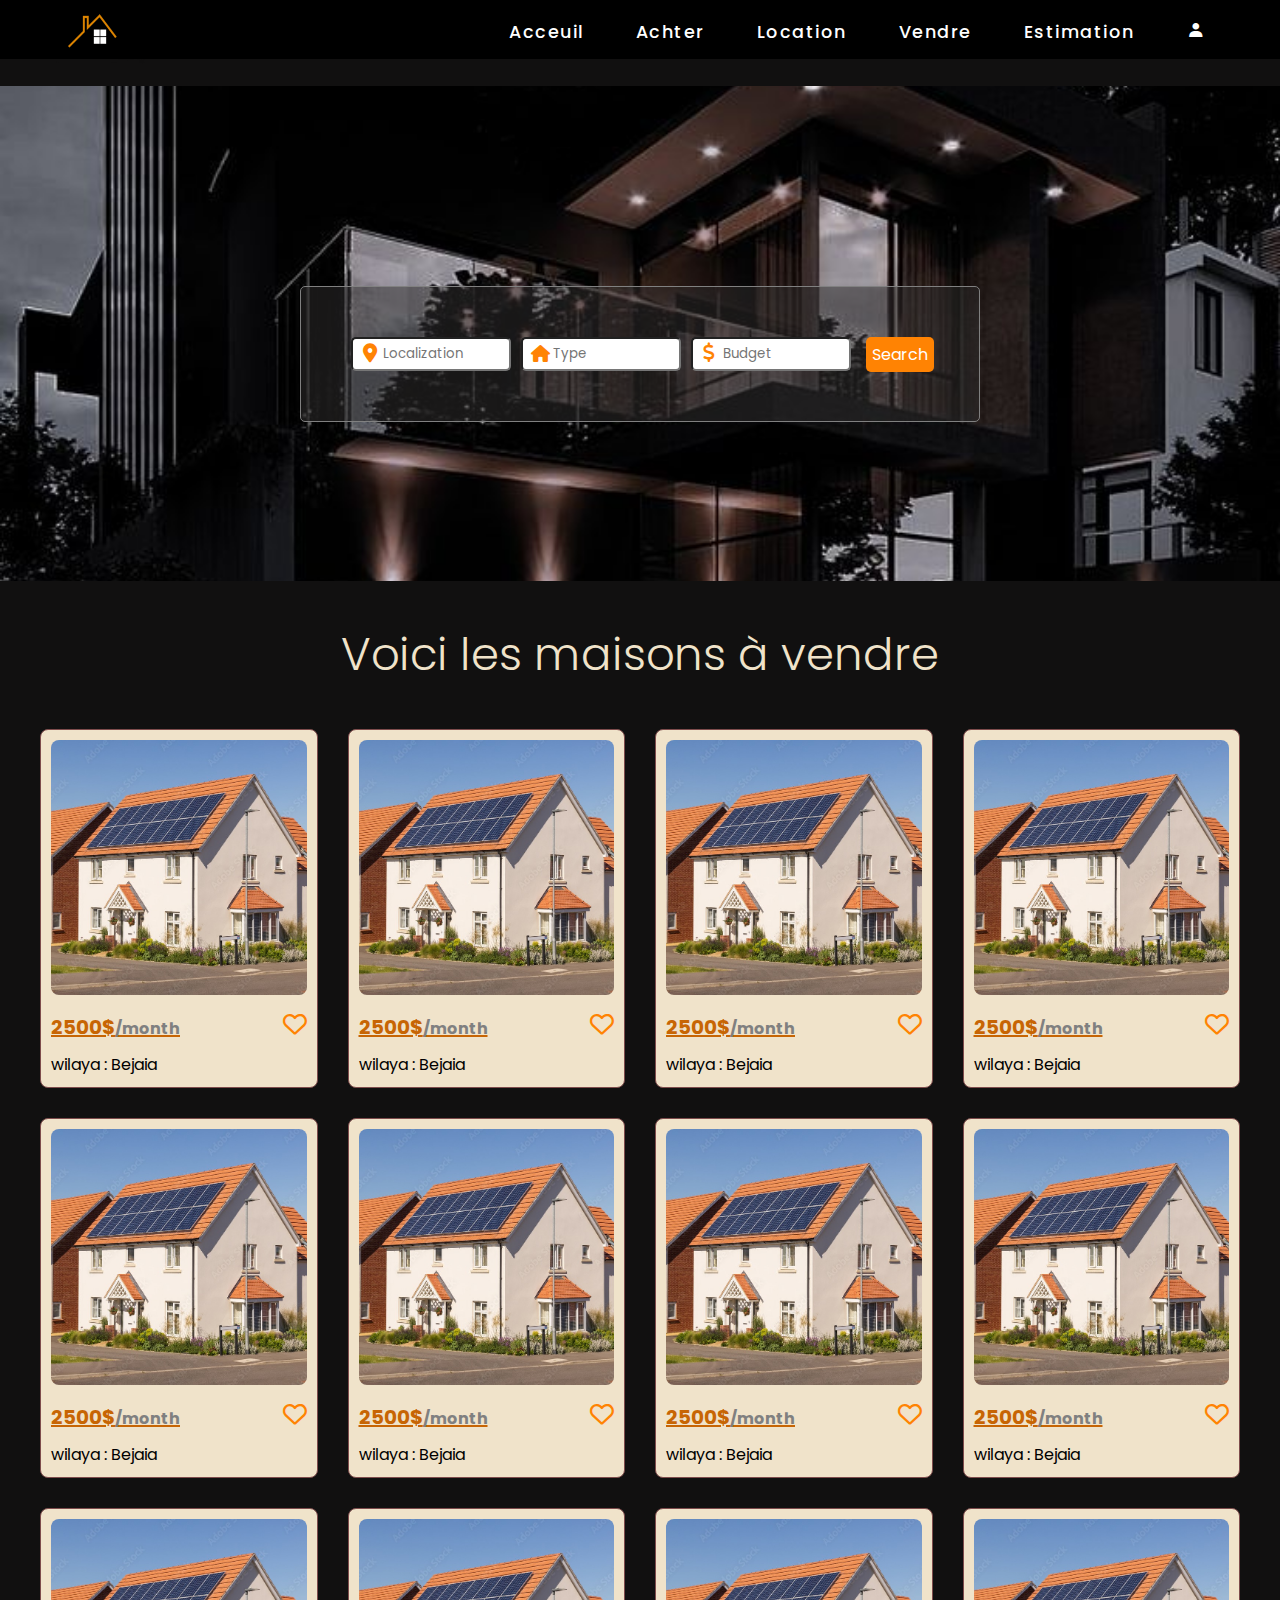
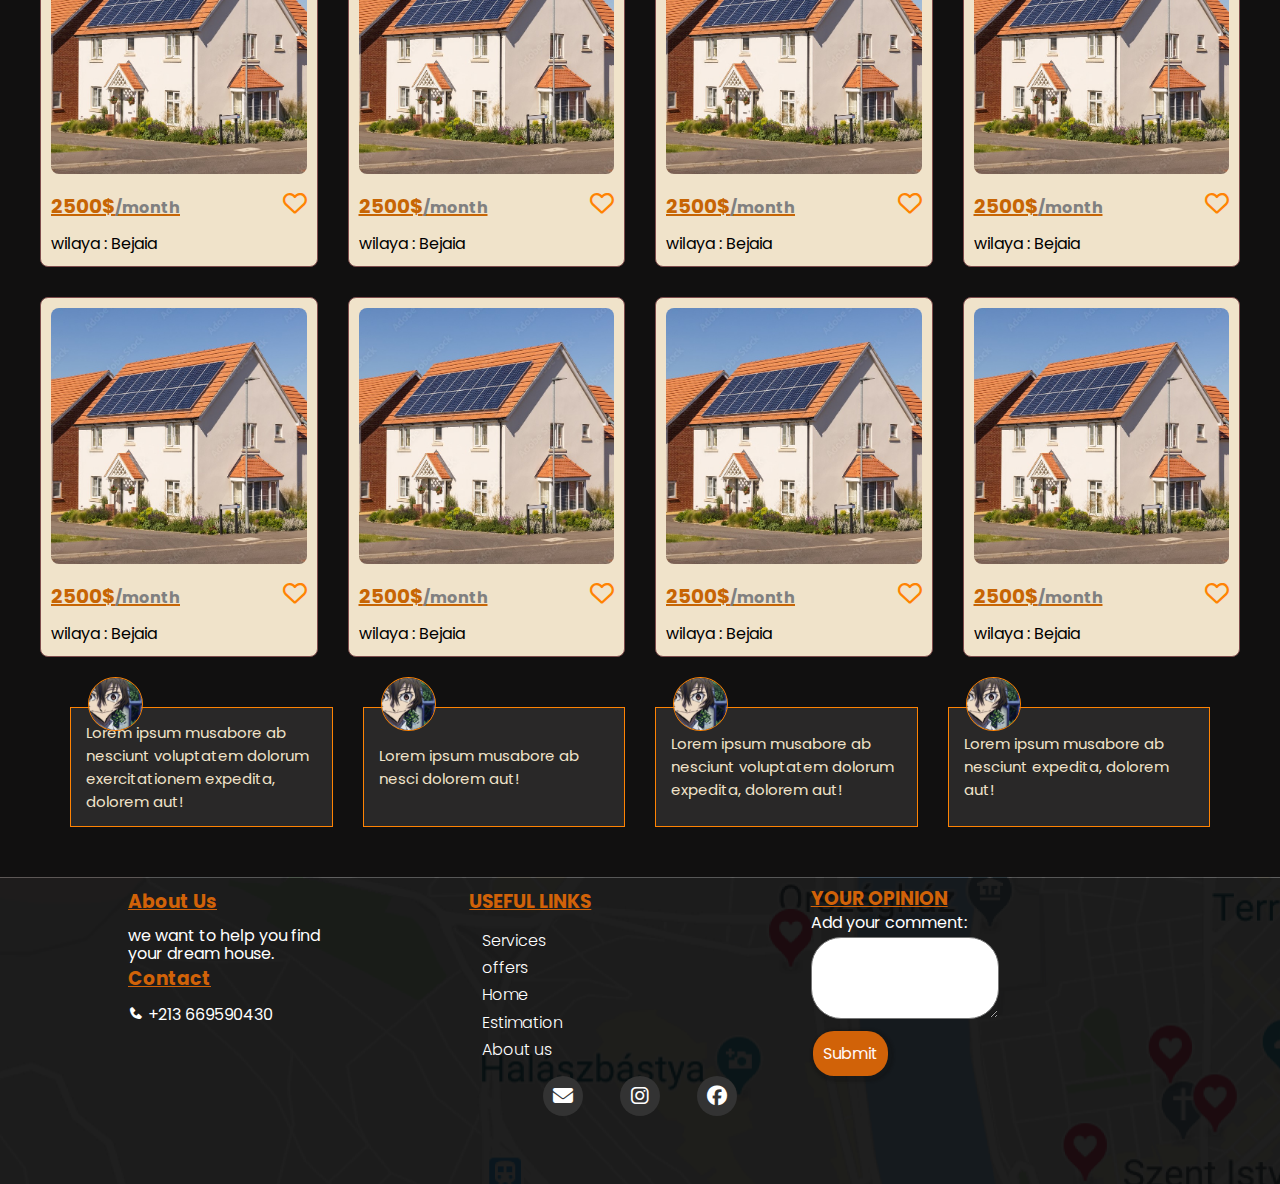
<file: acheter/index.html>
<!DOCTYPE html>
<html lang="en">
<head>
     <!-- Custom StyleSheet -->
    <link rel="stylesheet" href="style.css">
    <script src="https://code.jquery.com/jquery-3.6.0.min.js"></script>

      <!-- Font Awesome -->
    <link rel="stylesheet" href="https://cdnjs.cloudflare.com/ajax/libs/font-awesome/6.3.0/css/all.min.css">

        <!-- Boxicons -->
        <link
        href="https://unpkg.com/boxicons@2.0.7/css/boxicons.min.css" rel="stylesheet"
      />
    <meta charset="UTF-8">
    <meta http-equiv="X-UA-Compatible" content="IE=edge">
    <meta name="viewport" content="width=device-width, initial-scale=1.0">
    <title>Achter</title>
</head>
<body>

  <!-- Header -->
  <header class="header" id="header">
    <div class="navigation">
      <div class="nav-center container d-flex">
        <a href="/" class="logo"> <img src="img/logo.png" alt="logo"></a>

        <ul class="nav-list d-flex">
         <div class="nav d-flex">
          <li class="nav-item">
            <a href="/" class="nav-link">Acceuil</a>
          </li>
          <li class="nav-item">
            <a href="#terms" class="nav-link" id="achter-link">Achter</a>
          </li>
          <li class="nav-item">
            <a href="#terms" class="nav-link">Location</a>
          </li>
          <li class="nav-item">
            <a href="#about" class="nav-link">Vendre</a>
          </li>
          <li class="nav-item">
            <a href="#contact" class="nav-link">Estimation</a>
          </li>
          <li class="nav-item">
            <div class="profil">
            <a href="#contact" class="nav-link"><i class='bx bxs-user'></i></a>
          </div>
          </li>
        </div>
          
         
        </ul>

        <div class="hamburger">
          <i class="bx bx-menu-alt-left"></i>
        </div>
      </div>
    </div>
  </header>

   <!-- END HEADER -->

    <!-- START LANDING -->
    <!-- dearch bar -->
 <section class="pictureland">
  <div class="search-form">
          <div class="localization">
              <i class="fa-solid fa-location-dot"></i>
              <input type="text" name="localization" id="localization" placeholder="Localization">
          </div>
          <div class="type">
              <i class="fa-solid fa-house"></i>
              <input type="text" name="type" id="type" placeholder="Type">
          </div>
          <div class="budget">
              <i class="fa-solid fa-dollar-sign"></i>
              <input type="text" name="budget" id="budget" placeholder="Budget">
          </div>
          <div class="search-container"><a href="#" class="search">Search</a></div>
          
  </div>

</section>

<!-- end of the banner -->
<!--  let's start houses -->
<div class="houses" id="houses">


<h2>Voici les maisons à vendre</h2>

<div class="product-grid">
<!-- house -->
<div class="product">
  <img src="./img/house.jpeg" alt="house1">
  <div>
  <h3>2500$<span>/month</span> </h3> 
  <p>wilaya : Bejaia</p>
  <i class="fa-regular fa-heart"></i>
</div>
</div>
<!-- house -->
<div class="product">
  <img src="./img/house.jpeg" alt="house1">
  <div>
  <h3>2500$<span>/month</span> </h3> 
  <p>wilaya : Bejaia</p>
  <i class="fa-regular fa-heart"></i>
</div>
</div><!-- house -->
<div class="product">
  <img src="./img/house.jpeg" alt="house1">
  <div>
  <h3>2500$<span>/month</span> </h3> 
  <p>wilaya : Bejaia</p>
  <i class="fa-regular fa-heart"></i>
</div>
</div><!-- house -->
<div class="product">
  <img src="./img/house.jpeg" alt="house1">
  <div>
  <h3>2500$<span>/month</span> </h3> 
  <p>wilaya : Bejaia</p>
  <i class="fa-regular fa-heart"></i>
</div>
</div><!-- house -->
<div class="product">
  <img src="./img/house.jpeg" alt="house1">
  <div>
  <h3>2500$<span>/month</span> </h3> 
  <p>wilaya : Bejaia</p>
  <i class="fa-regular fa-heart"></i>
</div>
</div><!-- house -->
<div class="product">
  <img src="./img/house.jpeg" alt="house1">
  <div>
  <h3>2500$<span>/month</span> </h3> 
  <p>wilaya : Bejaia</p>
  <i class="fa-regular fa-heart"></i>
</div>
</div><!-- house -->
<div class="product">
  <img src="./img/house.jpeg" alt="house1">
  <div>
  <h3>2500$<span>/month</span> </h3> 
  <p>wilaya : Bejaia</p>
  <i class="fa-regular fa-heart"></i>
</div>
</div><!-- house -->
<div class="product">
  <img src="./img/house.jpeg" alt="house1">
  <div>
  <h3>2500$<span>/month</span> </h3> 
  <p>wilaya : Bejaia</p>
  <i class="fa-regular fa-heart"></i>
</div>
</div><!-- house -->
<div class="product">
  <img src="./img/house.jpeg" alt="house1">
  <div>
  <h3>2500$<span>/month</span> </h3> 
  <p>wilaya : Bejaia</p>
  <i class="fa-regular fa-heart"></i>
</div>
</div><!-- house -->
<div class="product">
  <img src="./img/house.jpeg" alt="house1">
  <div>
  <h3>2500$<span>/month</span> </h3> 
  <p>wilaya : Bejaia</p>
  <i class="fa-regular fa-heart"></i>
</div>
</div><!-- house -->
<div class="product">
  <img src="./img/house.jpeg" alt="house1">
  <div>
  <h3>2500$<span>/month</span> </h3> 
  <p>wilaya : Bejaia</p>
  <i class="fa-regular fa-heart"></i>
</div>
</div><!-- house -->
<div class="product">
  <img src="./img/house.jpeg" alt="house1">
  <div>
  <h3>2500$<span>/month</span> </h3> 
  <p>wilaya : Bejaia</p>
  <i class="fa-regular fa-heart"></i>
</div>
</div><!-- house -->
<div class="product">
  <img src="./img/house.jpeg" alt="house1">
  <div>
  <h3>2500$<span>/month</span> </h3> 
  <p>wilaya : Bejaia</p>
  <i class="fa-regular fa-heart"></i>
</div>
</div>
<!-- house -->
<div class="product">
  <img src="./img/house.jpeg" alt="house1">
  <div>
  <h3>2500$<span>/month</span> </h3> 
  <p>wilaya : Bejaia</p>
  <i class="fa-regular fa-heart"></i>
</div>
</div>
<!-- house -->
<div class="product">
  <img src="./img/house.jpeg" alt="house1">
  <div>
  <h3>2500$<span>/month</span> </h3> 
  <p>wilaya : Bejaia</p>
  <i class="fa-regular fa-heart"></i>
</div>
</div>
<!-- house -->
<div class="product">
  <img src="./img/house.jpeg" alt="house1">
  <div>
  <h3>2500$<span>/month</span> </h3> 
  <p>wilaya : Bejaia</p>
  <i class="fa-regular fa-heart"></i>
</div>
</div>
<!-- ////// -->
</div>
</div>
<!-- section de commentaires et avis -->
<section id="commentaires-container">
  <!-- first comment -->
  <div class="comment">
      <div class="comment-img">
          <img src="img/photoo.jpg" alt="commenter-profile-picture">
      </div>
      <div class="comment-p">
          <p>Lorem ipsum musabore ab nesciunt voluptatem dolorum exercitationem expedita, dolorem aut!</p> 
      </div>
  </div>
  <!-- other comment -->
  <div class="comment">
      <div class="comment-img">
          <img src="img/photoo.jpg" alt="commenter-profile-picture">
      </div>
      <div class="comment-p">
          <p>Lorem ipsum musabore ab nesci dolorem aut!</p> 
      </div>
  </div>
      <!-- other comment -->
      <div class="comment">
          <div class="comment-img">
              <img src="img/photoo.jpg" alt="commenter-profile-picture">
          </div>
          <div class="comment-p">
              <p>Lorem ipsum musabore ab nesciunt voluptatem dolorum expedita, dolorem aut!</p> 
          </div>
      </div>
              <!-- other comment -->
              <div class="comment">
                  <div class="comment-img">
                      <img src="img/photoo.jpg" alt="commenter-profile-picture">
                  </div>
                  <div class="comment-p">
                      <p>Lorem ipsum musabore ab nesciunt expedita, dolorem aut!</p> 
                  </div>
              </div>
</section>
  <!-- Footer section  -->
   
  <footer class="footer">
      <div class="row">
        <div class="col d-flex">
        
           <h3>About Us</h3>
            <p>we want to help you find </br>your dream house.</p>
           <br>
         <h3>Contact</h3>
         <p> <i class='bx bxs-phone' ></i> +213 669590430</p>
           </div>
            
      
  
        <div class="col d-flex">
          <h3>USEFUL LINKS</h3>
          <a href="">Services</a>
          <a href="">offers</a>
          <a href="">Home</a>
          <a href="">Estimation</a>
          <a href="">About us</a>
          
        </div>
        
         <div class="opinion" > <h3>YOUR OPINION</h3>
          <br><br>
          <form>
            <label for="comment">Add your comment:</label>
            <br>
            <textarea id="comment" name="comment" rows="4" cols="15"></textarea>
            <br>
            <button type="submit">Submit</button>
          </form>
        
          </div>
        </div>
     <br> <br>
          <div class="icon-wrapper">
        <ul class="icon-list">
            <li><a href=""><i class="fas fa-envelope"></i></a></li>
            <li><a href=""><i class="fab fa-instagram"></i></a></li>
            <li><a href=""><i class="fab fa-facebook"></i></a></li>
           
          </ul>
        </div>
     
      </div>
    </footer>
    <!--end of the footer section-->
  
  

<script src="index.js"></script>
</body>


</html>
</file>
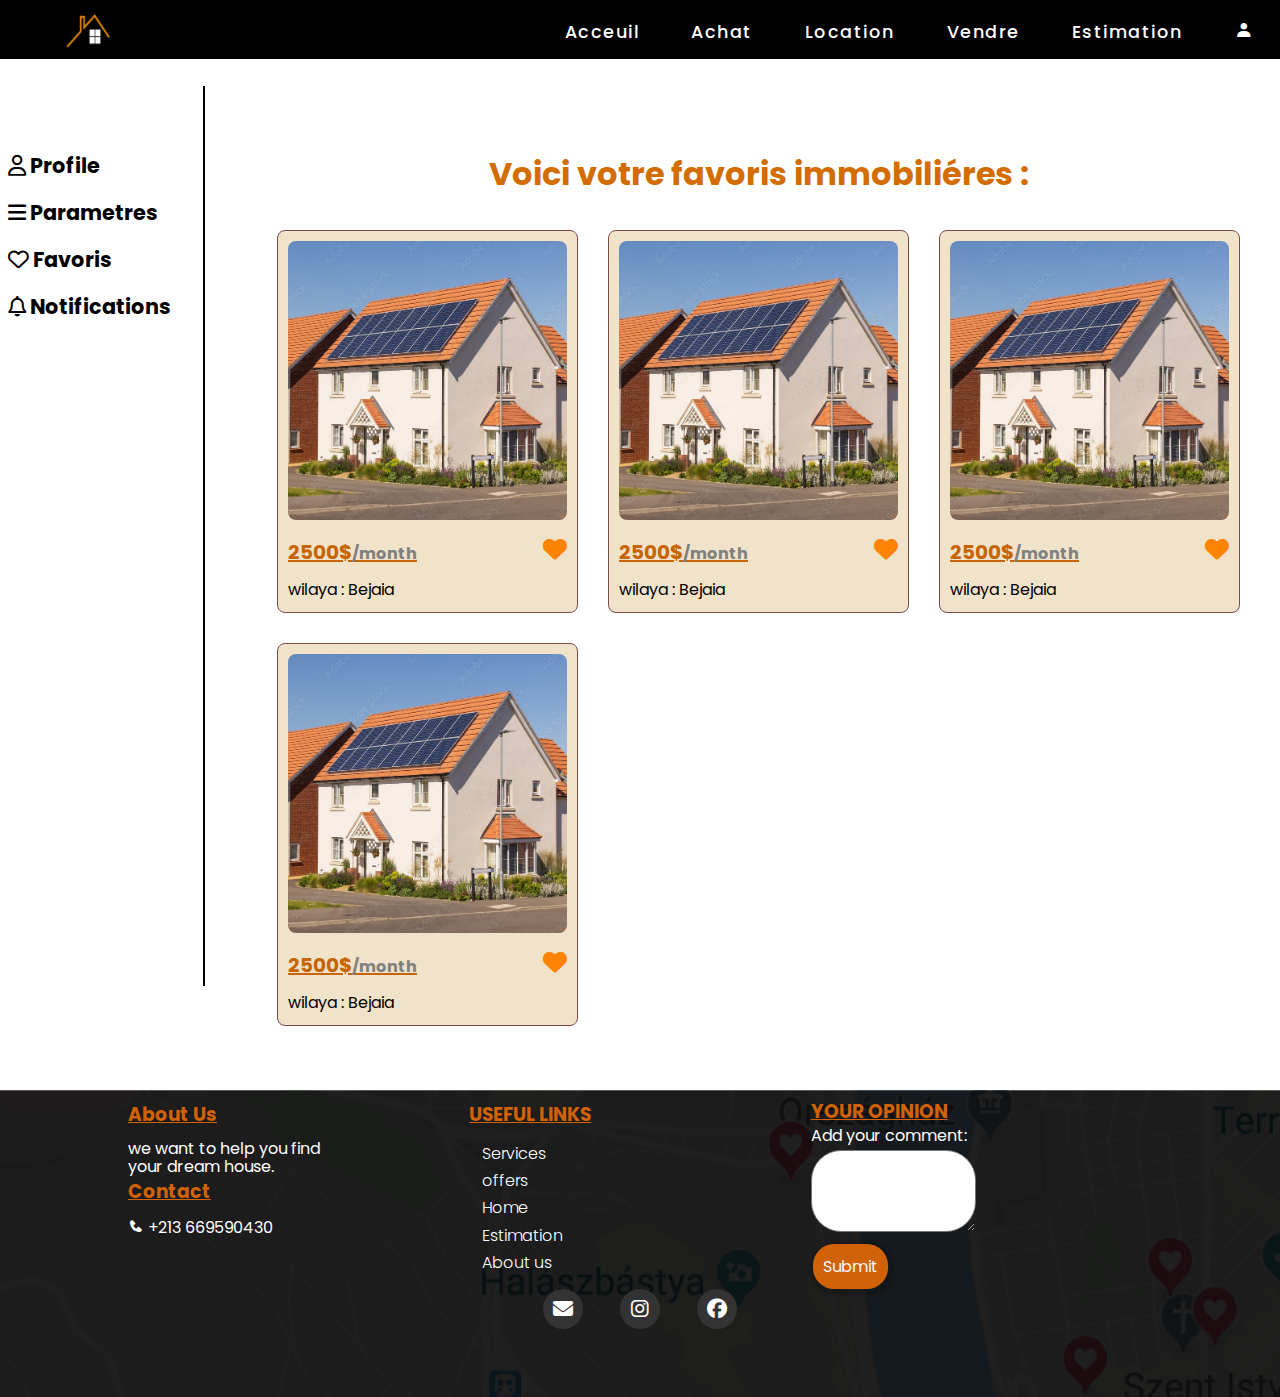
<file: favoris/index.html>
<!DOCTYPE html>
<html lang="en">
<head>
     <!-- Custom StyleSheet -->
    <link rel="stylesheet" href="style.css">

      <!-- Font Awesome -->
    <link rel="stylesheet" href="https://cdnjs.cloudflare.com/ajax/libs/font-awesome/6.3.0/css/all.min.css">

        <!-- Boxicons -->
        <link
        href="https://unpkg.com/boxicons@2.0.7/css/boxicons.min.css" rel="stylesheet"
      />
    <meta charset="UTF-8">
    <meta http-equiv="X-UA-Compatible" content="IE=edge">
    <meta name="viewport" content="width=device-width, initial-scale=1.0">
    <title>Favoris</title>
</head>
<body>

  <!-- Header -->
  <header class="header" id="header">
    <div class="navigation">
      <div class="nav-center container d-flex">
        <a href="/" class="logo"> <img src="img/logo.png" alt="logo"></a>

        <ul class="nav-list d-flex">
         <div class="nav d-flex">
          <li class="nav-item">
            <a href="/" class="nav-link">Acceuil</a>
          </li>
          <li class="nav-item">
            <a href="#terms" class="nav-link">Achat</a>
          </li>
          <li class="nav-item">
            <a href="#terms" class="nav-link">Location</a>
          </li>
          <li class="nav-item">
            <a href="#about" class="nav-link">Vendre</a>
          </li>
          <li class="nav-item">
            <a href="#contact" class="nav-link">Estimation</a>
          </li>
          <li class="nav-item">
            <div class="profil">
            <a href="#contact" class="nav-link"><i class='bx bxs-user'></i></a>
          </div>
          </li>
        </div>
          
         
        </ul>

        <div class="hamburger">
          <i class="bx bx-menu-alt-left"></i>
        </div>
      </div>
    </div>
  </header>

<div class="profil">
  <div class="content-grid-sidebar">
    <!--  container of the sidebar and the favorites -->
    <div class="sidebar">
        <!-- sidebar -->
        <ul class="sidebar-links"></ul>
        <li><a href="#"><i class="fa-regular fa-user"></i><span> Profile</span></a></li>
        <li><a href="#"><i class="fa-solid fa-bars"></i><span> Parametres</span></a></li>
        <li><a href="#"><i class="fa-regular fa-heart"></i><span> Favoris</span></a></li>
        <li><a href="#"><i class="fa-sharp fa-regular fa-bell"></i><span> Notifications</span></a></li>
    </div>
<div class="vertical-line">

</div>
<section class="container-of-everyting">
    <!-- favorites -->
    <div class="container">
        <!--  container of all , to fix the ux -->
    
<div>
    <p class="favorite-houses">Voici votre favoris immobiliéres :</p>
</div>
<div class="product-grid">
    <!-- house -->
    <div class="product">
        <img src="img/house.jpeg" alt="house1">
        <div>
        <h3>2500$<span>/month</span> </h3> 
        <p>wilaya : Bejaia</p>
        <i class="fa-solid fa-heart"></i>
    </div>
    </div>
            <!-- house -->
            <div class="product">
                <img src="img/house.jpeg" alt="house1">
                <div>
                <h3>2500$<span>/month</span> </h3> 
                <p>wilaya : Bejaia</p>
                <i class="fa-solid fa-heart"></i>
            </div>
            </div>
    <!-- house -->
    <div class="product">
        <img src="img/house.jpeg" alt="house1">
        <div>
        <h3>2500$<span>/month</span> </h3> 
        <p>wilaya : Bejaia</p>
        <i class="fa-solid fa-heart"></i>
    </div>
    </div>
    <!-- house -->
    <div class="product">
        <img src="img/house.jpeg" alt="house1">
        <div>
        <h3>2500$<span>/month</span> </h3> 
        <p>wilaya : Bejaia</p>
        <i class="fa-solid fa-heart"></i>
    </div>
    </div>
</div>

</div>

</div>
  <!-- Footer section  -->
   
  <footer class="footer">
      <div class="row">
        <div class="col d-flex">
        
           <h3>About Us</h3>
            <p>we want to help you find </br>your dream house.</p>
           <br>
         <h3>Contact</h3>
         <p> <i class='bx bxs-phone' ></i> +213 669590430</p>
           </div>
            
      
  
        <div class="col d-flex">
          <h3>USEFUL LINKS</h3>
          <a href="">Services</a>
          <a href="">offers</a>
          <a href="">Home</a>
          <a href="">Estimation</a>
          <a href="">About us</a>
          
        </div>
        
         <div class="opinion" > <h3>YOUR OPINION</h3>
          <br><br>
          <form>
            <label for="comment">Add your comment:</label>
            <br>
            <textarea id="comment" name="comment" rows="4" cols="13"></textarea>
            <br>
            <button type="submit">Submit</button>
          </form>
        
          </div>
        </div>
     <br> <br>
          <div class="icon-wrapper">
        <ul class="icon-list">
            <li><a href=""><i class="fas fa-envelope"></i></a></li>
            <li><a href=""><i class="fab fa-instagram"></i></a></li>
            <li><a href=""><i class="fab fa-facebook"></i></a></li>
           
          </ul>
        </div>
     
      </div>
    </footer>
    <!--end of the footer section-->
  
  

<script src="index.js"></script>
</body>


</html>
</file>
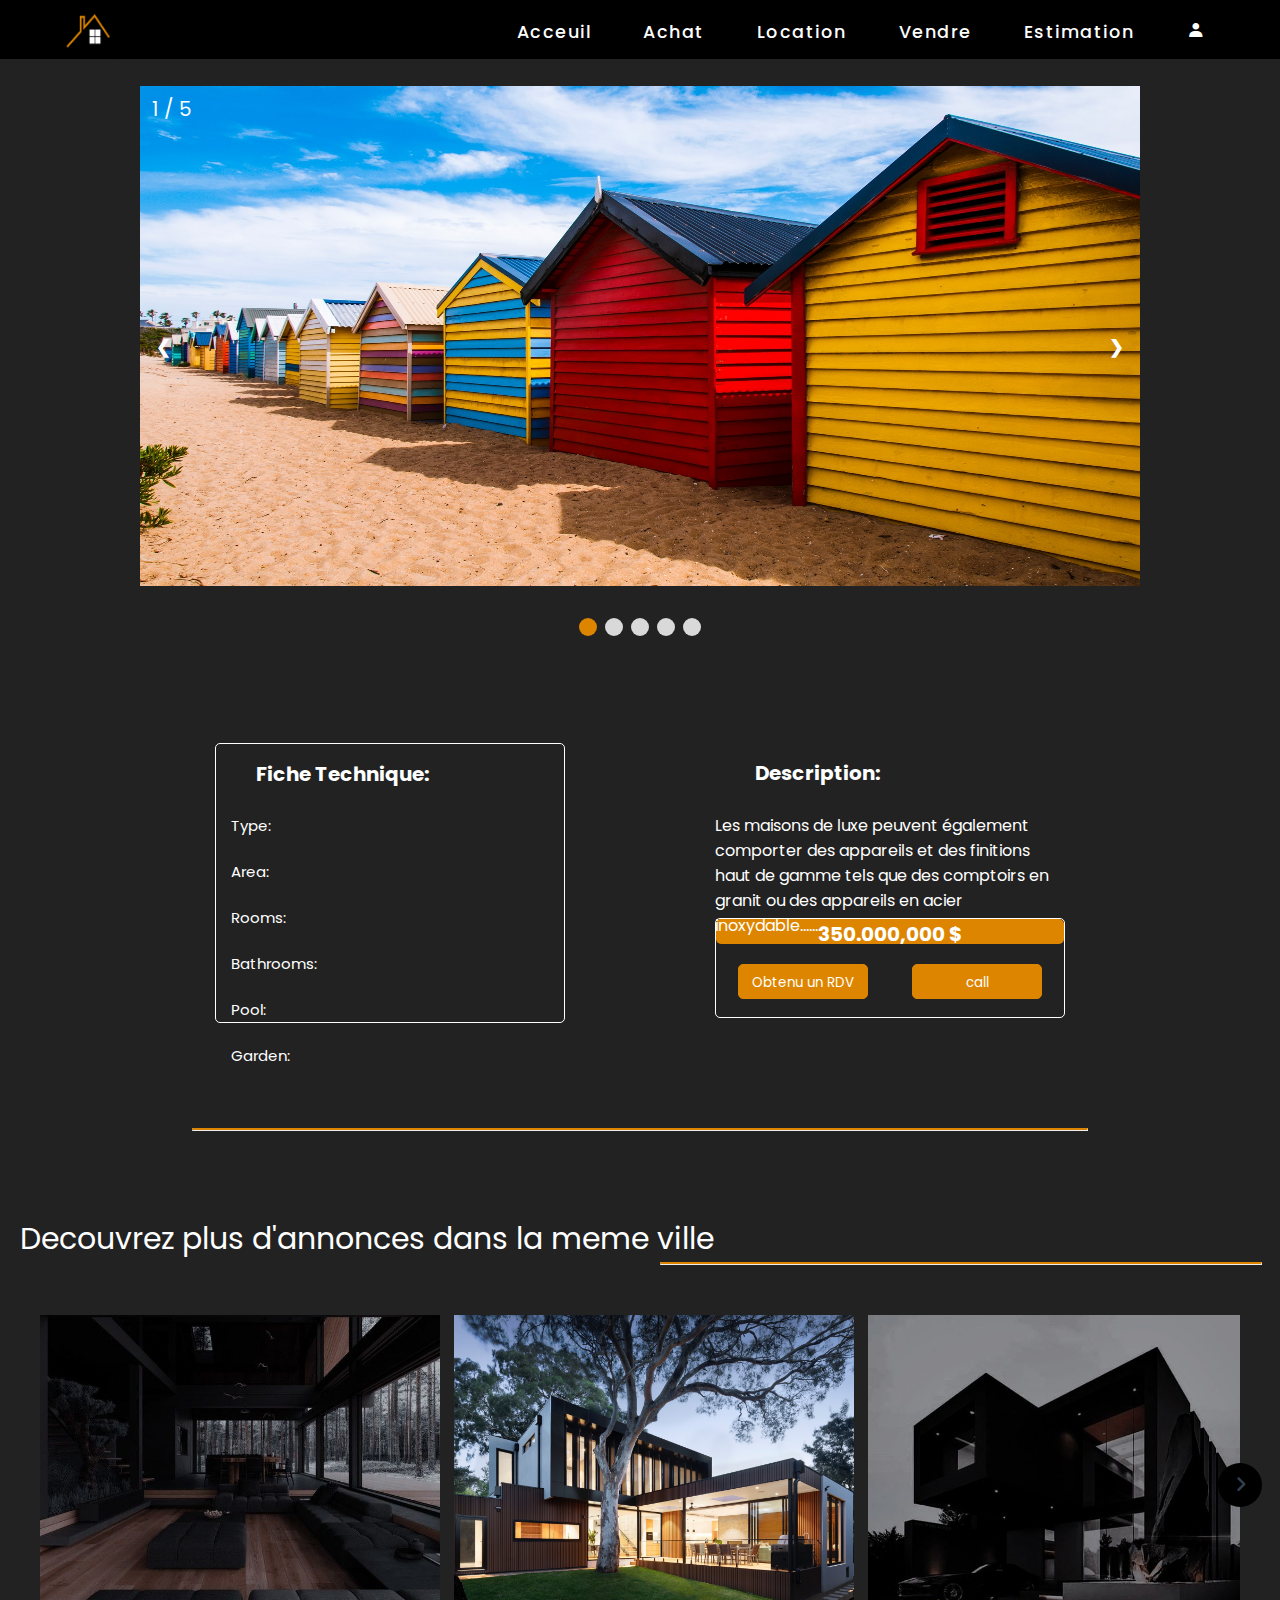
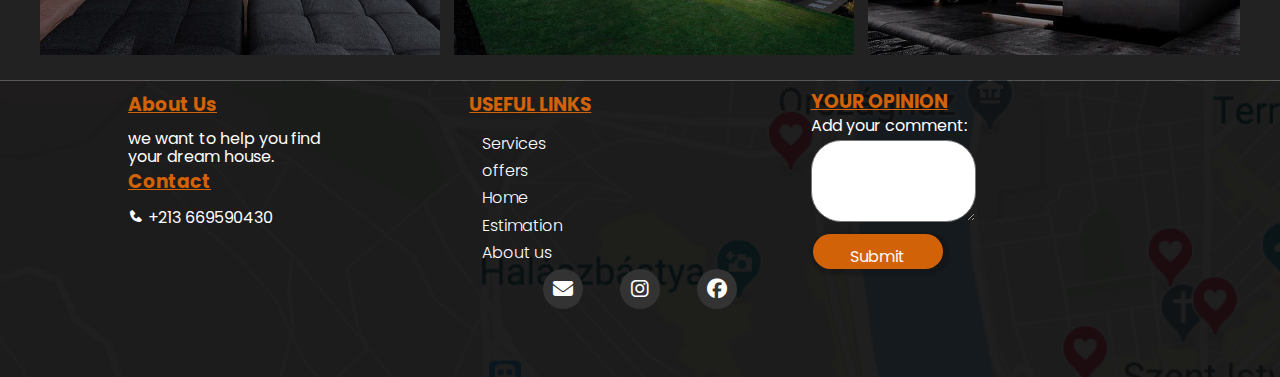
<file: house/index.html>
<!DOCTYPE html>
<html lang="en">
<head>
     <!-- Custom StyleSheet -->
    <link rel="stylesheet" href="style.css">

      <!-- Font Awesome -->
    <link rel="stylesheet" href="https://cdnjs.cloudflare.com/ajax/libs/font-awesome/6.3.0/css/all.min.css">

        <!-- Boxicons -->
        <link
        href="https://unpkg.com/boxicons@2.0.7/css/boxicons.min.css" rel="stylesheet"
      />
    <meta charset="UTF-8">
    <meta http-equiv="X-UA-Compatible" content="IE=edge">
    <meta name="viewport" content="width=device-width, initial-scale=1.0">
    <title>Profile Settings</title>
</head>
<body>

  <!-- Header -->
  <header class="header" id="header">
    <div class="navigation">
      <div class="nav-center container d-flex">
        <a href="/" class="logo"> <img src="img/logo.png" alt="logo"></a>

        <ul class="nav-list d-flex">
         <div class="nav d-flex">
          <li class="nav-item">
            <a href="/" class="nav-link">Acceuil</a>
          </li>
          <li class="nav-item">
            <a href="#terms" class="nav-link">Achat</a>
          </li>
          <li class="nav-item">
            <a href="#terms" class="nav-link">Location</a>
          </li>
          <li class="nav-item">
            <a href="#about" class="nav-link">Vendre</a>
          </li>
          <li class="nav-item">
            <a href="#contact" class="nav-link">Estimation</a>
          </li>
          <li class="nav-item">
            <div class="profil">
            <a href="#contact" class="nav-link"><i class='bx bxs-user'></i></a>
          </div>
          </li>
        </div>
          
         
        </ul>

        <div class="hamburger">
          <i class="bx bx-menu-alt-left"></i>
        </div>
      </div>
    </div>
  </header>

 <!-- END HEADER -->
    <!-- /////// -->
    <div class="slideshow-container">

      <div class="mySlides fade">
        <div class="numbertext">1 / 5</div>
        <img src="images/pic4.jpg" style="width:100%">
     
      </div>
      
      <div class="mySlides fade">
        <div class="numbertext">2 / 5</div>
        <img src="images/pic2.jpg" style="width:100%">
        
      </div>
      
      <div class="mySlides fade">
        <div class="numbertext">3 / 5</div>
        <img src="images/p6.jpg" style="width:100%">
        
      </div>
      <div class="mySlides fade">
         <div class="numbertext">4 / 5</div>
         <img src="images/pic3.jpg" style="width:100%">
         
       </div>
       <div class="mySlides fade">
         <div class="numbertext">5 / 5</div>
         <img src="images/pic6.jpg" style="width:100%">
         
       </div>
        
      <a class="prev" onclick="plusSlides(-1)">❮</a>
      <a class="next" onclick="plusSlides(1)">❯</a>
      
      </div>
      <br>
      
      <div style="text-align:center">
        <span class="dot" onclick="currentSlide(1)"></span> 
        <span class="dot" onclick="currentSlide(2)"></span> 
        <span class="dot" onclick="currentSlide(3)"></span> 
        <span class="dot" onclick="currentSlide(4)"></span> 
        <span class="dot" onclick="currentSlide(5)"></span> 
      </div>   
   <br> <br><br> <br>
   <div class="forme">
      <div class="form">
         <div class="ficheTech">
           <div class="titre">
                <h1>Fiche Technique:</h1>
           </div><br>
           <div class="info">
              <h7>Type:</h7><br><br>
              <h7>Area:</h7><br><br>
              <h7>Rooms:</h7><br><br>
              <h7>Bathrooms:</h7><br><br>
              <h7>Pool:</h7><br><br>
              <h7>Garden:</h7>
            </div>
         </div>
      </div>
      
      <div class="general">
         <div class="descr">
            <div class="head">
              <h1> Description:</h1>
            </div><br>
            <div class="phr">
              <p> Les maisons de luxe peuvent également comporter des appareils et des finitions haut de gamme tels que des comptoirs en granit ou des appareils en acier inoxydable.......</p>
            </div>
        </div>
         <div class="prix">
            <div class="pr">
               <h1>350.000,000 $</h1>
            </div>  
            <div class="pri">
               <button type="submit">Obtenu un RDV </button>
               <button type="submit">call </button>
            </div>
         </div>
      </div>
   </div>
   <br> <br><br> 
        <div class="kkk"><hr></div><br> <br><br> 
         <div class="plus">
            <div class="titl">
               <h>Decouvrez plus d'annonces dans la meme ville</h1> 
            </div>
               <div class="kk"><hr></div>
               <div class="wrapper">
                  <i id="left" class="fa-solid fa-angle-left"></i>
                  <div class="carousel">
                    <img src="images/p4.jpg" alt="img" draggable="false">
                    <img src="images/pic3.jpg" alt="img" draggable="false">
                    <img src="images/p2.jpg" alt="img" draggable="false">
                    <img src="images/pic5.jpg" alt="img" draggable="false">
                    <img src="images/p4.jpg" alt="img" draggable="false">
                    <img src="images/pic2.jpg" alt="img" draggable="false">
                  </div>
                  <i id="right" class="fa-solid fa-angle-right"></i>
                </div> 
         <br> <br> <br>
        
  
  <!-- Footer section  -->
   
  <footer class="footer">
      <div class="row">
        <div class="col d-flex">
        
           <h3>About Us</h3>
            <p>we want to help you find </br>your dream house.</p>
           <br>
         <h3>Contact</h3>
         <p> <i class='bx bxs-phone' ></i> +213 669590430</p>
           </div>
            
      
  
        <div class="col d-flex">
          <h3>USEFUL LINKS</h3>
          <a href="">Services</a>
          <a href="">offers</a>
          <a href="">Home</a>
          <a href="">Estimation</a>
          <a href="">About us</a>
          
        </div>
        
         <div class="opinion" > <h3>YOUR OPINION</h3>
          <br><br>
          <form>
            <label for="comment">Add your comment:</label>
            <br>
            <textarea id="comment" name="comment" rows="4" cols="13"></textarea>
            <br>
            <button type="submit">Submit</button>
          </form>
        
          </div>
        </div>
     <br> <br>
          <div class="icon-wrapper">
        <ul class="icon-list">
            <li><a href=""><i class="fas fa-envelope"></i></a></li>
            <li><a href=""><i class="fab fa-instagram"></i></a></li>
            <li><a href=""><i class="fab fa-facebook"></i></a></li>
           
          </ul>
        </div>
     
      </div>
    </footer>
    <!--end of the footer section-->
  
  

    <script src="loue.js"></script>
</body>


</html>
</file>
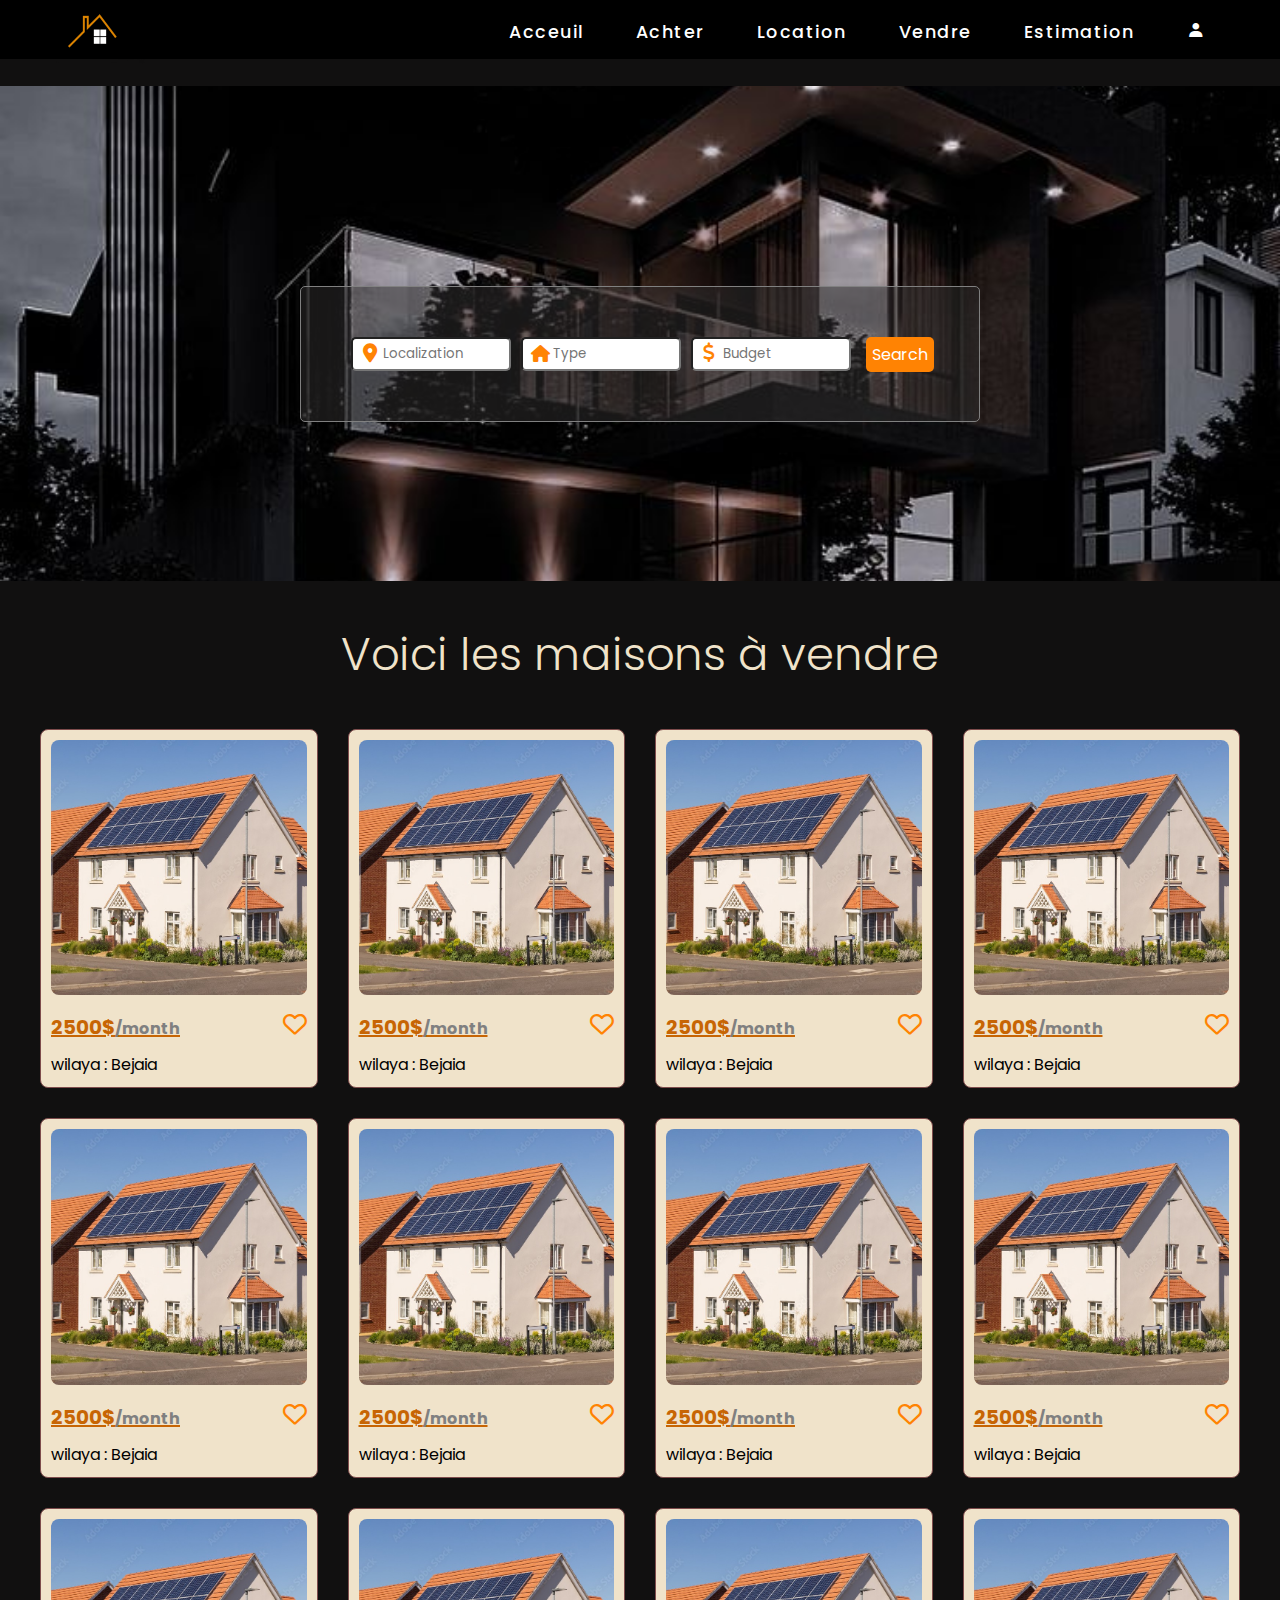
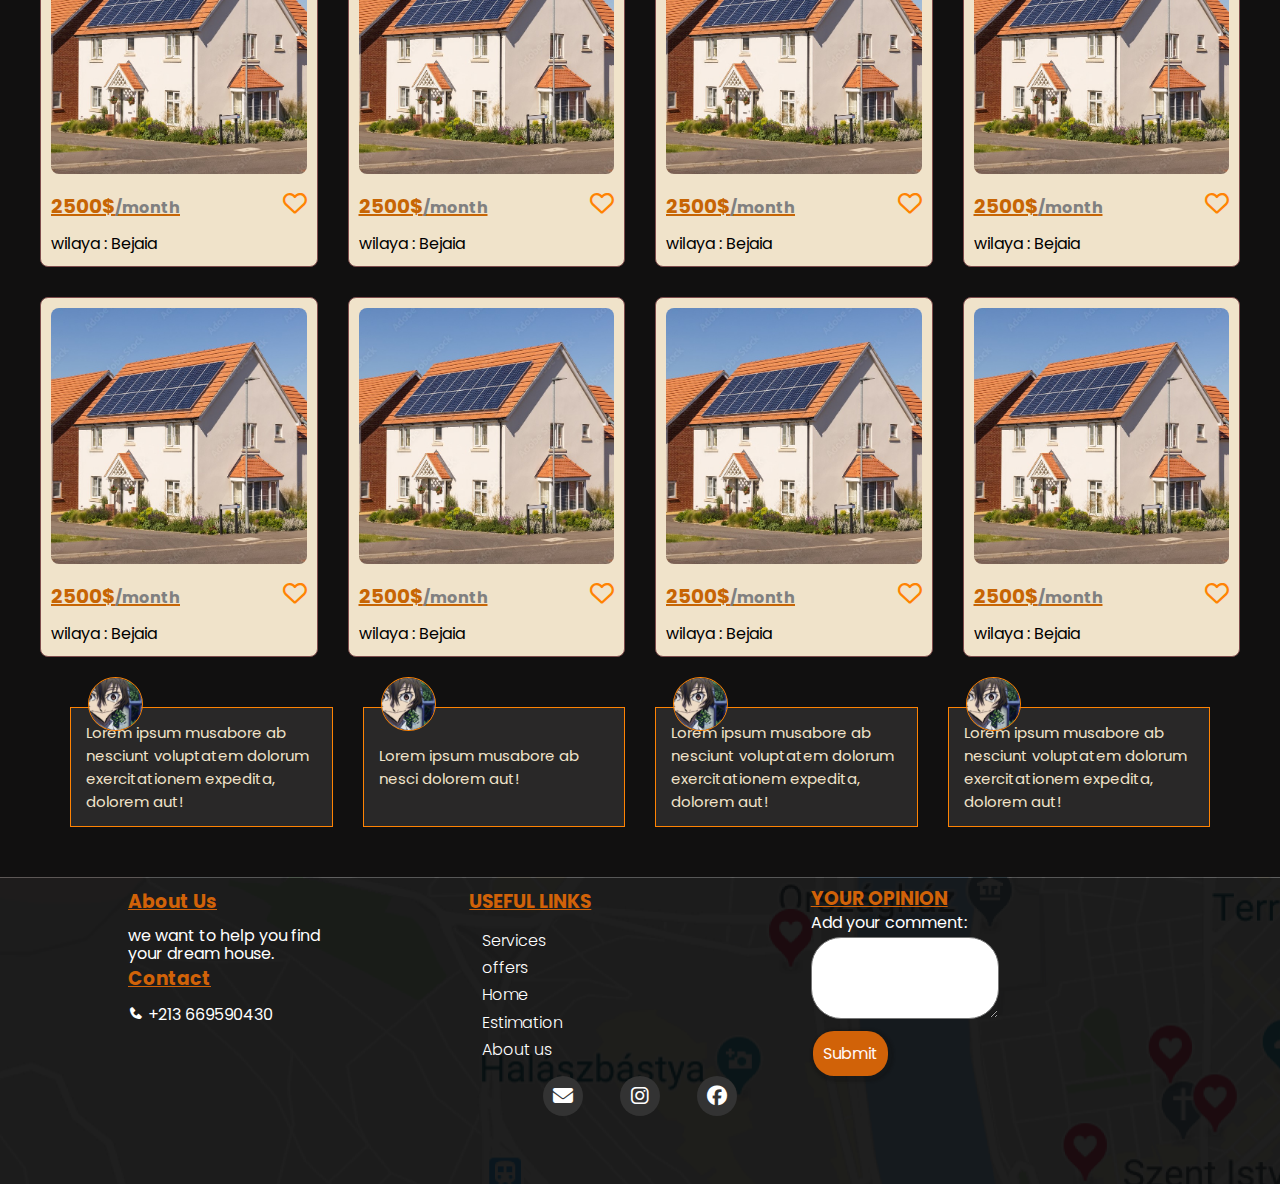
<file: Location/index.html>
<!DOCTYPE html>
<html lang="en">
<head>
     <!-- Custom StyleSheet -->
    <link rel="stylesheet" href="style.css">
    <script src="https://code.jquery.com/jquery-3.6.0.min.js"></script>

      <!-- Font Awesome -->
    <link rel="stylesheet" href="https://cdnjs.cloudflare.com/ajax/libs/font-awesome/6.3.0/css/all.min.css">

        <!-- Boxicons -->
        <link
        href="https://unpkg.com/boxicons@2.0.7/css/boxicons.min.css" rel="stylesheet"
      />
    <meta charset="UTF-8">
    <meta http-equiv="X-UA-Compatible" content="IE=edge">
    <meta name="viewport" content="width=device-width, initial-scale=1.0">
    <title>Location</title>
</head>
<body>

  <!-- Header -->
  <header class="header" id="header">
    <div class="navigation">
      <div class="nav-center container d-flex">
        <a href="/" class="logo"> <img src="img/logo.png" alt="logo"></a>

        <ul class="nav-list d-flex">
         <div class="nav d-flex">
          <li class="nav-item">
            <a href="/" class="nav-link">Acceuil</a>
          </li>
          <li class="nav-item">
            <a href="#terms" class="nav-link" id="achter-link">Achter</a>
          </li>
          <li class="nav-item">
            <a href="#terms" class="nav-link" id="location-link">Location</a>
          </li>
          <li class="nav-item">
            <a href="#about" class="nav-link">Vendre</a>
          </li>
          <li class="nav-item">
            <a href="#contact" class="nav-link">Estimation</a>
          </li>
          <li class="nav-item">
            <div class="profil">
            <a href="#contact" class="nav-link"><i class='bx bxs-user'></i></a>
          </div>
          </li>
        </div>
          
         
        </ul>

        <div class="hamburger">
          <i class="bx bx-menu-alt-left"></i>
        </div>
      </div>
    </div>
  </header>

   <!-- END HEADER -->

    <!-- START LANDING -->
    <!-- dearch bar -->
 <section class="pictureland">
  <div class="search-form">
          <div class="localization">
              <i class="fa-solid fa-location-dot"></i>
              <input type="text" name="localization" id="localization" placeholder="Localization">
          </div>
          <div class="type">
              <i class="fa-solid fa-house"></i>
              <input type="text" name="type" id="type" placeholder="Type">
          </div>
          <div class="budget">
              <i class="fa-solid fa-dollar-sign"></i>
              <input type="text" name="budget" id="budget" placeholder="Budget">
          </div>
          <div class="search-container"><a href="#" class="search">Search</a></div>
          
  </div>

</section>

<!-- end of the banner -->
<!--  let's start houses -->
<div class="houses" id="houses">


<h2>Voici les maisons à vendre</h2>

<div class="product-grid">
<!-- house -->
<div class="product">
  <img src="./img/house.jpeg" alt="house1">
  <div>
  <h3>2500$<span>/month</span> </h3> 
  <p>wilaya : Bejaia</p>
  <i class="fa-regular fa-heart"></i>
</div>
</div>
<!-- house -->
<div class="product">
  <img src="./img/house.jpeg" alt="house1">
  <div>
  <h3>2500$<span>/month</span> </h3> 
  <p>wilaya : Bejaia</p>
  <i class="fa-regular fa-heart"></i>
</div>
</div><!-- house -->
<div class="product">
  <img src="./img/house.jpeg" alt="house1">
  <div>
  <h3>2500$<span>/month</span> </h3> 
  <p>wilaya : Bejaia</p>
  <i class="fa-regular fa-heart"></i>
</div>
</div><!-- house -->
<div class="product">
  <img src="./img/house.jpeg" alt="house1">
  <div>
  <h3>2500$<span>/month</span> </h3> 
  <p>wilaya : Bejaia</p>
  <i class="fa-regular fa-heart"></i>
</div>
</div><!-- house -->
<div class="product">
  <img src="./img/house.jpeg" alt="house1">
  <div>
  <h3>2500$<span>/month</span> </h3> 
  <p>wilaya : Bejaia</p>
  <i class="fa-regular fa-heart"></i>
</div>
</div><!-- house -->
<div class="product">
  <img src="./img/house.jpeg" alt="house1">
  <div>
  <h3>2500$<span>/month</span> </h3> 
  <p>wilaya : Bejaia</p>
  <i class="fa-regular fa-heart"></i>
</div>
</div><!-- house -->
<div class="product">
  <img src="./img/house.jpeg" alt="house1">
  <div>
  <h3>2500$<span>/month</span> </h3> 
  <p>wilaya : Bejaia</p>
  <i class="fa-regular fa-heart"></i>
</div>
</div><!-- house -->
<div class="product">
  <img src="./img/house.jpeg" alt="house1">
  <div>
  <h3>2500$<span>/month</span> </h3> 
  <p>wilaya : Bejaia</p>
  <i class="fa-regular fa-heart"></i>
</div>
</div><!-- house -->
<div class="product">
  <img src="./img/house.jpeg" alt="house1">
  <div>
  <h3>2500$<span>/month</span> </h3> 
  <p>wilaya : Bejaia</p>
  <i class="fa-regular fa-heart"></i>
</div>
</div><!-- house -->
<div class="product">
  <img src="./img/house.jpeg" alt="house1">
  <div>
  <h3>2500$<span>/month</span> </h3> 
  <p>wilaya : Bejaia</p>
  <i class="fa-regular fa-heart"></i>
</div>
</div><!-- house -->
<div class="product">
  <img src="./img/house.jpeg" alt="house1">
  <div>
  <h3>2500$<span>/month</span> </h3> 
  <p>wilaya : Bejaia</p>
  <i class="fa-regular fa-heart"></i>
</div>
</div><!-- house -->
<div class="product">
  <img src="./img/house.jpeg" alt="house1">
  <div>
  <h3>2500$<span>/month</span> </h3> 
  <p>wilaya : Bejaia</p>
  <i class="fa-regular fa-heart"></i>
</div>
</div><!-- house -->
<div class="product">
  <img src="./img/house.jpeg" alt="house1">
  <div>
  <h3>2500$<span>/month</span> </h3> 
  <p>wilaya : Bejaia</p>
  <i class="fa-regular fa-heart"></i>
</div>
</div>
<!-- house -->
<div class="product">
  <img src="./img/house.jpeg" alt="house1">
  <div>
  <h3>2500$<span>/month</span> </h3> 
  <p>wilaya : Bejaia</p>
  <i class="fa-regular fa-heart"></i>
</div>
</div>
<!-- house -->
<div class="product">
  <img src="./img/house.jpeg" alt="house1">
  <div>
  <h3>2500$<span>/month</span> </h3> 
  <p>wilaya : Bejaia</p>
  <i class="fa-regular fa-heart"></i>
</div>
</div>
<!-- house -->
<div class="product">
  <img src="./img/house.jpeg" alt="house1">
  <div>
  <h3>2500$<span>/month</span> </h3> 
  <p>wilaya : Bejaia</p>
  <i class="fa-regular fa-heart"></i>
</div>
</div>
<!-- ////// -->
</div>
</div>
<!-- section de commentaires et avis -->
<section id="commentaires-container">
  <!-- first comment -->
  <div class="comment">
      <div class="comment-img">
          <img src="img/photoo.jpg" alt="commenter-profile-picture">
      </div>
      <div class="comment-p">
          <p>Lorem ipsum musabore ab nesciunt voluptatem dolorum exercitationem expedita, dolorem aut!</p> 
      </div>
  </div>
  <!-- other comment -->
  <div class="comment">
      <div class="comment-img">
          <img src="img/photoo.jpg" alt="commenter-profile-picture">
      </div>
      <div class="comment-p">
          <p>Lorem ipsum musabore ab nesci dolorem aut!</p> 
      </div>
  </div>
      <!-- other comment -->
      <div class="comment">
          <div class="comment-img">
              <img src="img/photoo.jpg" alt="commenter-profile-picture">
          </div>
          <div class="comment-p">
              <p>Lorem ipsum musabore ab nesciunt voluptatem dolorum exercitationem expedita, dolorem aut!</p> 
          </div>
      </div>
              <!-- other comment -->
              <div class="comment">
                  <div class="comment-img">
                      <img src="img/photoo.jpg" alt="commenter-profile-picture">
                  </div>
                  <div class="comment-p">
                      <p>Lorem ipsum musabore ab nesciunt voluptatem dolorum exercitationem expedita, dolorem aut!</p> 
                  </div>
              </div>
</section>
  <!-- Footer section  -->
   
  <footer class="footer">
      <div class="row">
        <div class="col d-flex">
        
           <h3>About Us</h3>
            <p>we want to help you find </br>your dream house.</p>
           <br>
         <h3>Contact</h3>
         <p> <i class='bx bxs-phone' ></i> +213 669590430</p>
           </div>
            
      
  
        <div class="col d-flex">
          <h3>USEFUL LINKS</h3>
          <a href="">Services</a>
          <a href="">offers</a>
          <a href="">Home</a>
          <a href="">Estimation</a>
          <a href="">About us</a>
          
        </div>
        
         <div class="opinion" > <h3>YOUR OPINION</h3>
          <br><br>
          <form>
            <label for="comment">Add your comment:</label>
            <br>
            <textarea id="comment" name="comment" rows="4" cols="15"></textarea>
            <br>
            <button type="submit">Submit</button>
          </form>
        
          </div>
        </div>
     <br> <br>
          <div class="icon-wrapper">
        <ul class="icon-list">
            <li><a href=""><i class="fas fa-envelope"></i></a></li>
            <li><a href=""><i class="fab fa-instagram"></i></a></li>
            <li><a href=""><i class="fab fa-facebook"></i></a></li>
           
          </ul>
        </div>
     
      </div>
    </footer>
    <!--end of the footer section-->
  
  

<script src="index.js"></script>
</body>


</html>
</file>
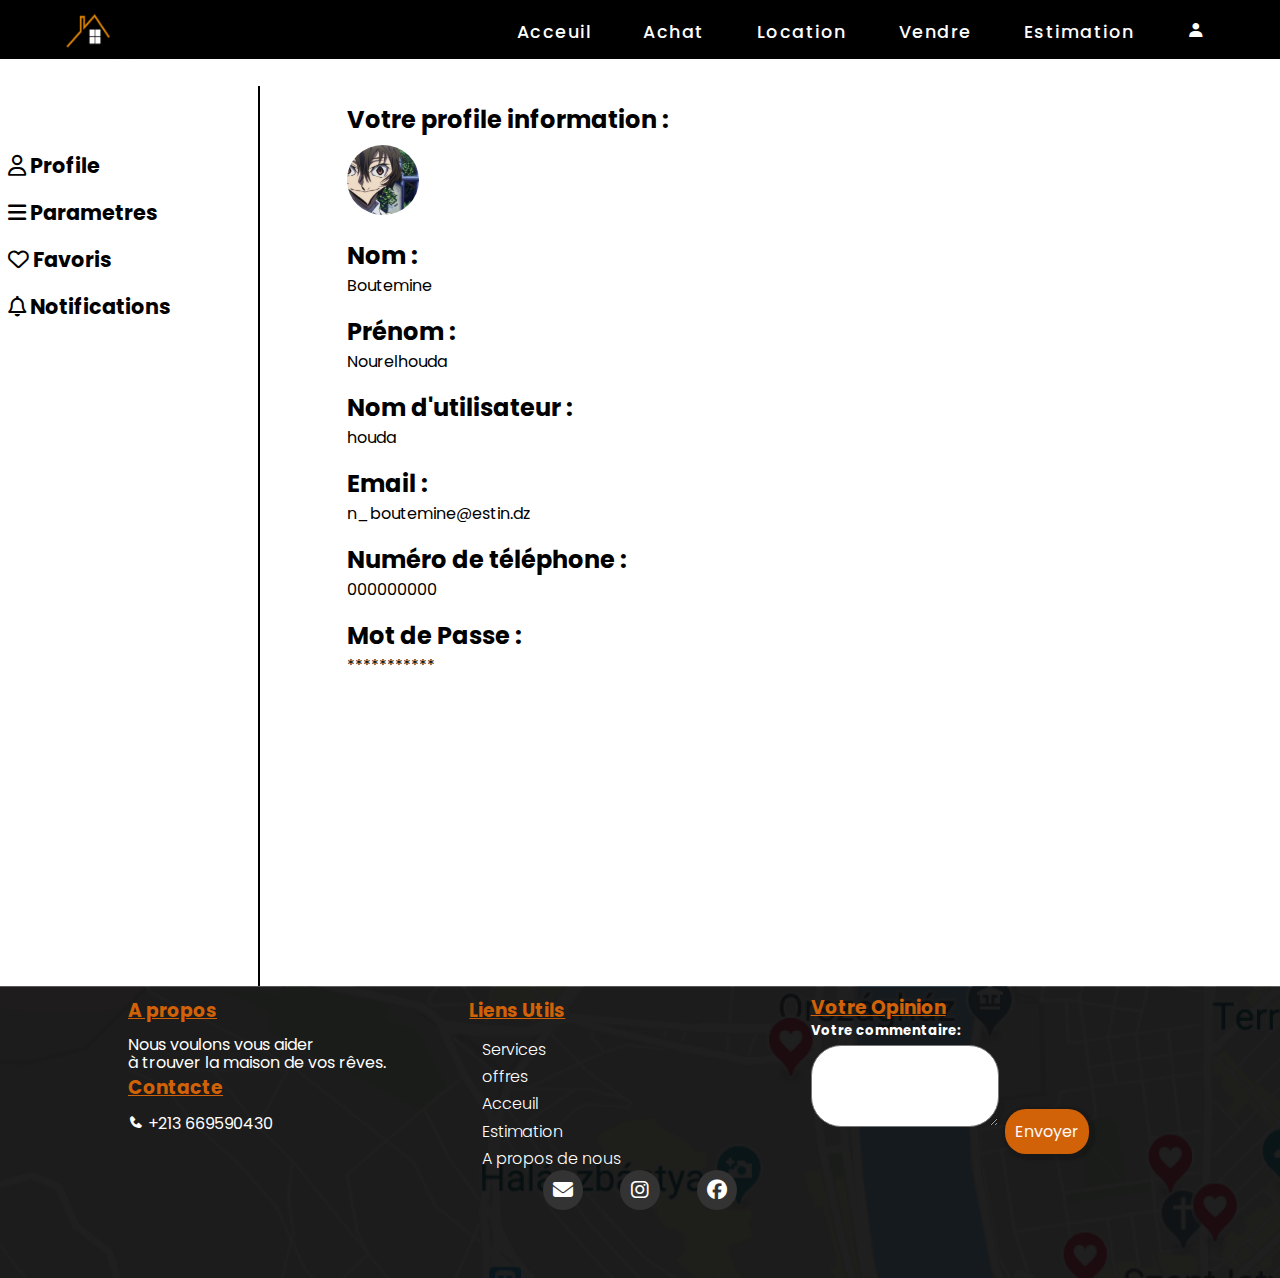
<file: profile/index.html>
<!DOCTYPE html>
<html lang="en">
<head>
     <!-- Custom StyleSheet -->
    <link rel="stylesheet" href="style.css">

      <!-- Font Awesome -->
    <link rel="stylesheet" href="https://cdnjs.cloudflare.com/ajax/libs/font-awesome/6.3.0/css/all.min.css">

        <!-- Boxicons -->
        <link
        href="https://unpkg.com/boxicons@2.0.7/css/boxicons.min.css" rel="stylesheet"
      />
    <meta charset="UTF-8">
    <meta http-equiv="X-UA-Compatible" content="IE=edge">
    <meta name="viewport" content="width=device-width, initial-scale=1.0">
    <title>Profile</title>
</head>
<body>

  <!-- Header -->
  <header class="header" id="header">
    <div class="navigation">
      <div class="nav-center container d-flex">
        <a href="/" class="logo"> <img src="img/logo.png" alt="logo"></a>

        <ul class="nav-list d-flex">
         <div class="nav d-flex">
          <li class="nav-item">
            <a href="/" class="nav-link">Acceuil</a>
          </li>
          <li class="nav-item">
            <a href="#terms" class="nav-link">Achat</a>
          </li>
          <li class="nav-item">
            <a href="#terms" class="nav-link">Location</a>
          </li>
          <li class="nav-item">
            <a href="#about" class="nav-link">Vendre</a>
          </li>
          <li class="nav-item">
            <a href="#contact" class="nav-link">Estimation</a>
          </li>
          <li class="nav-item">
            <div class="profil">
            <a href="#contact" class="nav-link"><i class='bx bxs-user'></i></a>
          </div>
          </li>
        </div>
          
         
        </ul>

        <div class="hamburger">
          <i class="bx bx-menu-alt-left"></i>
        </div>
      </div>
    </div>
  </header>

 <!-- END HEADER -->
    <!-- /////// -->
    <div class="content-grid-sidebar">
      <!--  container of the sidebar and the favorites -->
      <div class="sidebar">
          <!-- sidebar -->
          <ul class="sidebar-links">
          <li><a href="#"><i class="fa-regular fa-user"></i><span> Profile</span></a></li>
          <li><a href="#"><i class="fa-solid fa-bars"></i><span> Parametres</span></a></li>
          <li><a href="#"><i class="fa-regular fa-heart"></i><span> Favoris</span></a></li>
          <li><a href="#"><i class="fa-sharp fa-regular fa-bell"></i><span> Notifications</span></a></li>
        </ul>
      </div>
      <!-- <div class="profil"> -->
  <div class="vertical-line"></div>
    <!-- ////// -->
    <div class="container-of-everyting">
    <h2>Votre profile information :</h2>
    <div class="user-photo">
      <img src="./img/photoo.jpg" alt="profile">
    </div>
    <div class="nom">
      <h2>Nom :</h2>
      <p>Boutemine</p>
    </div>
    <div class="prenom">
      <h2>Prénom :</h2>
      <p>Nourelhouda</p>
    </div>
    <div class="username">
      <h2>Nom d'utilisateur :</h2>
      <p>houda</p>
    </div>
    <div class="email">
      <h2> Email :</h2>
    <p>n_boutemine@estin.dz</p>
    </div>
    <div class="telephne">
      <h2>Numéro de téléphone :</h2>
      <p>000000000</p>
    </div>
    <div class="password">
      <h2>Mot de Passe :</h2>
      <p>***********</p>
    </div>
    </div>
  </div>
  


 <!-- Footer section  -->
 
  <footer class="footer">
 <div class="foot">
       <div class="row">
         <div class="col d-flex">
         
            <h3>A propos </h3>
             <p>Nous voulons vous aider </br>à trouver la maison de vos rêves.</p>
            <br>
          <h3>Contacte</h3>
          <p> <i class='bx bxs-phone' ></i> +213 669590430</p>
            </div>
             
         <div class="col d-flex">
           <h3>Liens Utils</h3>
           <a href="">Services</a>
           <a href="">offres</a>
           <a href="">Acceuil</a>
           <a href="">Estimation</a>
           <a href="">A propos de nous</a>
           
         </div>
         
          <div class="opinion" > <h3>Votre Opinion</h3>
           <br><br>
           <form>
             <label for="comment"> <h5>Votre commentaire:</h5> </label>
             <textarea id="comment" name="comment" rows="4" cols="15"></textarea>
             <button type="submit">Envoyer</button>
           </form>
         
           </div>
         </div>
      <br><br>
           <div class="icon-wrapper">
         <ul class="icon-list">
             <li><a href=""><i class="fas fa-envelope"></i></a></li>
             <li><a href=""><i class="fab fa-instagram"></i></a></li>
             <li><a href=""><i class="fab fa-facebook"></i></a></li>
            
           </ul>
         </div>
      
       </div>
     </div>
     </footer>

  <!--end of the footer section-->
</body>



<script src="index.js"></script>
</html>
</file>
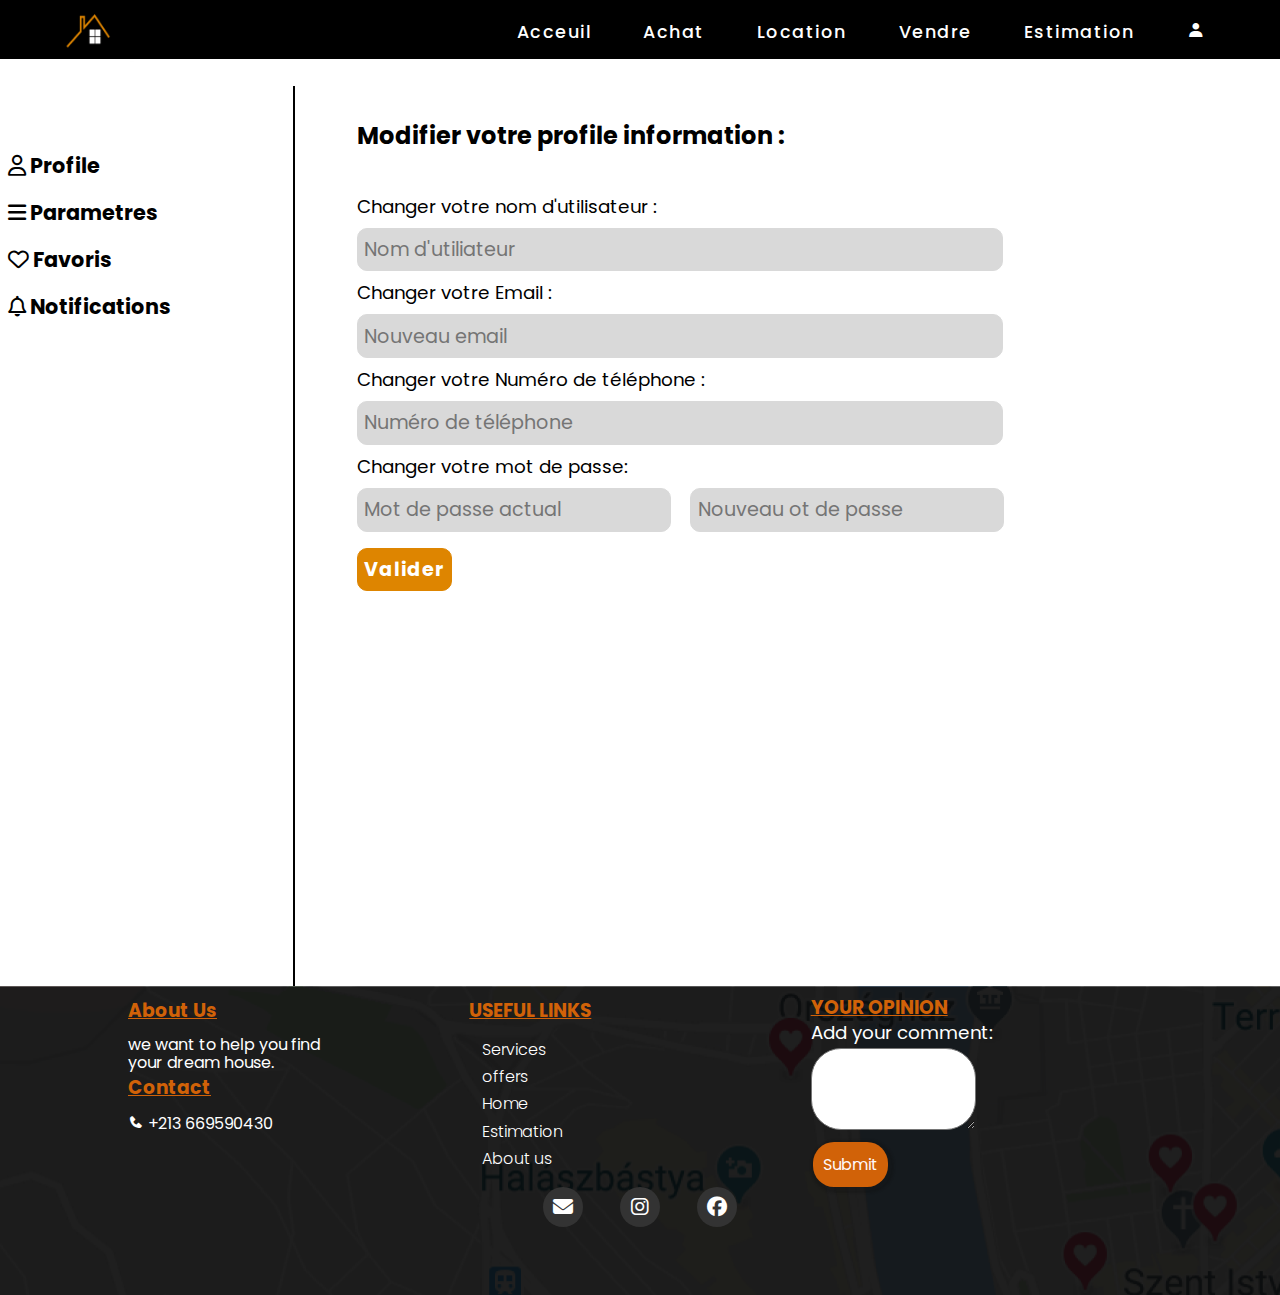
<file: Setting/index.html>
<!DOCTYPE html>
<html lang="en">
<head>
     <!-- Custom StyleSheet -->
    <link rel="stylesheet" href="style.css">

      <!-- Font Awesome -->
    <link rel="stylesheet" href="https://cdnjs.cloudflare.com/ajax/libs/font-awesome/6.3.0/css/all.min.css">

        <!-- Boxicons -->
        <link
        href="https://unpkg.com/boxicons@2.0.7/css/boxicons.min.css" rel="stylesheet"
      />
    <meta charset="UTF-8">
    <meta http-equiv="X-UA-Compatible" content="IE=edge">
    <meta name="viewport" content="width=device-width, initial-scale=1.0">
    <title>Profile Settings</title>
</head>
<body>

  <!-- Header -->
  <header class="header" id="header">
    <div class="navigation">
      <div class="nav-center container d-flex">
        <a href="/" class="logo"> <img src="img/logo.png" alt="logo"></a>

        <ul class="nav-list d-flex">
         <div class="nav d-flex">
          <li class="nav-item">
            <a href="/" class="nav-link">Acceuil</a>
          </li>
          <li class="nav-item">
            <a href="#terms" class="nav-link">Achat</a>
          </li>
          <li class="nav-item">
            <a href="#terms" class="nav-link">Location</a>
          </li>
          <li class="nav-item">
            <a href="#about" class="nav-link">Vendre</a>
          </li>
          <li class="nav-item">
            <a href="#contact" class="nav-link">Estimation</a>
          </li>
          <li class="nav-item">
            <div class="profil">
            <a href="#contact" class="nav-link"><i class='bx bxs-user'></i></a>
          </div>
          </li>
        </div>
          
         
        </ul>

        <div class="hamburger">
          <i class="bx bx-menu-alt-left"></i>
        </div>
      </div>
    </div>
  </header>

 <!-- END HEADER -->
    <!-- /////// -->
    <div class="content-grid-sidebar">
      <!--  container of the sidebar and the favorites -->
      <div class="sidebar">
          <!-- sidebar -->
          <ul class="sidebar-links"></ul>
          <li><a href="#"><i class="fa-regular fa-user"></i><span> Profile</span></a></li>
          <li><a href="#"><i class="fa-solid fa-bars"></i><span> Parametres</span></a></li>
          <li><a href="#"><i class="fa-regular fa-heart"></i><span> Favoris</span></a></li>
          <li><a href="#"><i class="fa-sharp fa-regular fa-bell"></i><span> Notifications</span></a></li>
      </div>
  <div class="vertical-line"></div>
    <!-- ////// -->
    <div class="container-of-everyting">
    <h2>Modifier votre profile information :</h2>
    <div class="form-container">
    <form action="#">
        <div class="form-grp">
        <label for="username">Changer votre nom d'utilisateur :</label>
        <input type="text" id="username" name="username" placeholder="Nom d'utiliateur">
        </div>
        <div class="form-grp">
        <label for="email">Changer votre Email :</label>
        <input type="email" id="email" name="email" placeholder="Nouveau email">
        </div>
        <div class="form-grp">
        <label for="number">Changer votre Numéro de téléphone :</label>
        <input type="tel" id="number" name="number" placeholder="Numéro de téléphone">
        </div>
        <div class="form-grp">
        <label for="password">Changer votre mot de passe:</label>
        <div class="password-div">
        <input type="password" id="password" name="password" placeholder="Mot de passe actual" required>
        <input type="password" id="new-password" name="new-password" placeholder="Nouveau ot de passe">
    </div>
        </div>

        <button type="submit" class="btn-settings">Valider</button>
    </form>
</div>
</div>
    </div>
  <!-- Footer section  -->
   
  <footer class="footer">
      <div class="row">
        <div class="col d-flex">
        
           <h3>About Us</h3>
            <p>we want to help you find </br>your dream house.</p>
           <br>
         <h3>Contact</h3>
         <p> <i class='bx bxs-phone' ></i> +213 669590430</p>
           </div>
            
      
  
        <div class="col d-flex">
          <h3>USEFUL LINKS</h3>
          <a href="">Services</a>
          <a href="">offers</a>
          <a href="">Home</a>
          <a href="">Estimation</a>
          <a href="">About us</a>
          
        </div>
        
         <div class="opinion" > <h3>YOUR OPINION</h3>
          <br><br>
          <form>
            <label for="comment">Add your comment:</label>
            <br>
            <textarea id="comment" name="comment" rows="4" cols="13"></textarea>
            <br>
            <button type="submit">Submit</button>
          </form>
        
          </div>
        </div>
     <br> <br>
          <div class="icon-wrapper">
        <ul class="icon-list">
            <li><a href=""><i class="fas fa-envelope"></i></a></li>
            <li><a href=""><i class="fab fa-instagram"></i></a></li>
            <li><a href=""><i class="fab fa-facebook"></i></a></li>
           
          </ul>
        </div>
     
      </div>
    </footer>
    <!--end of the footer section-->
  
  

<script src="index.js"></script>
</body>


</html>
</file>
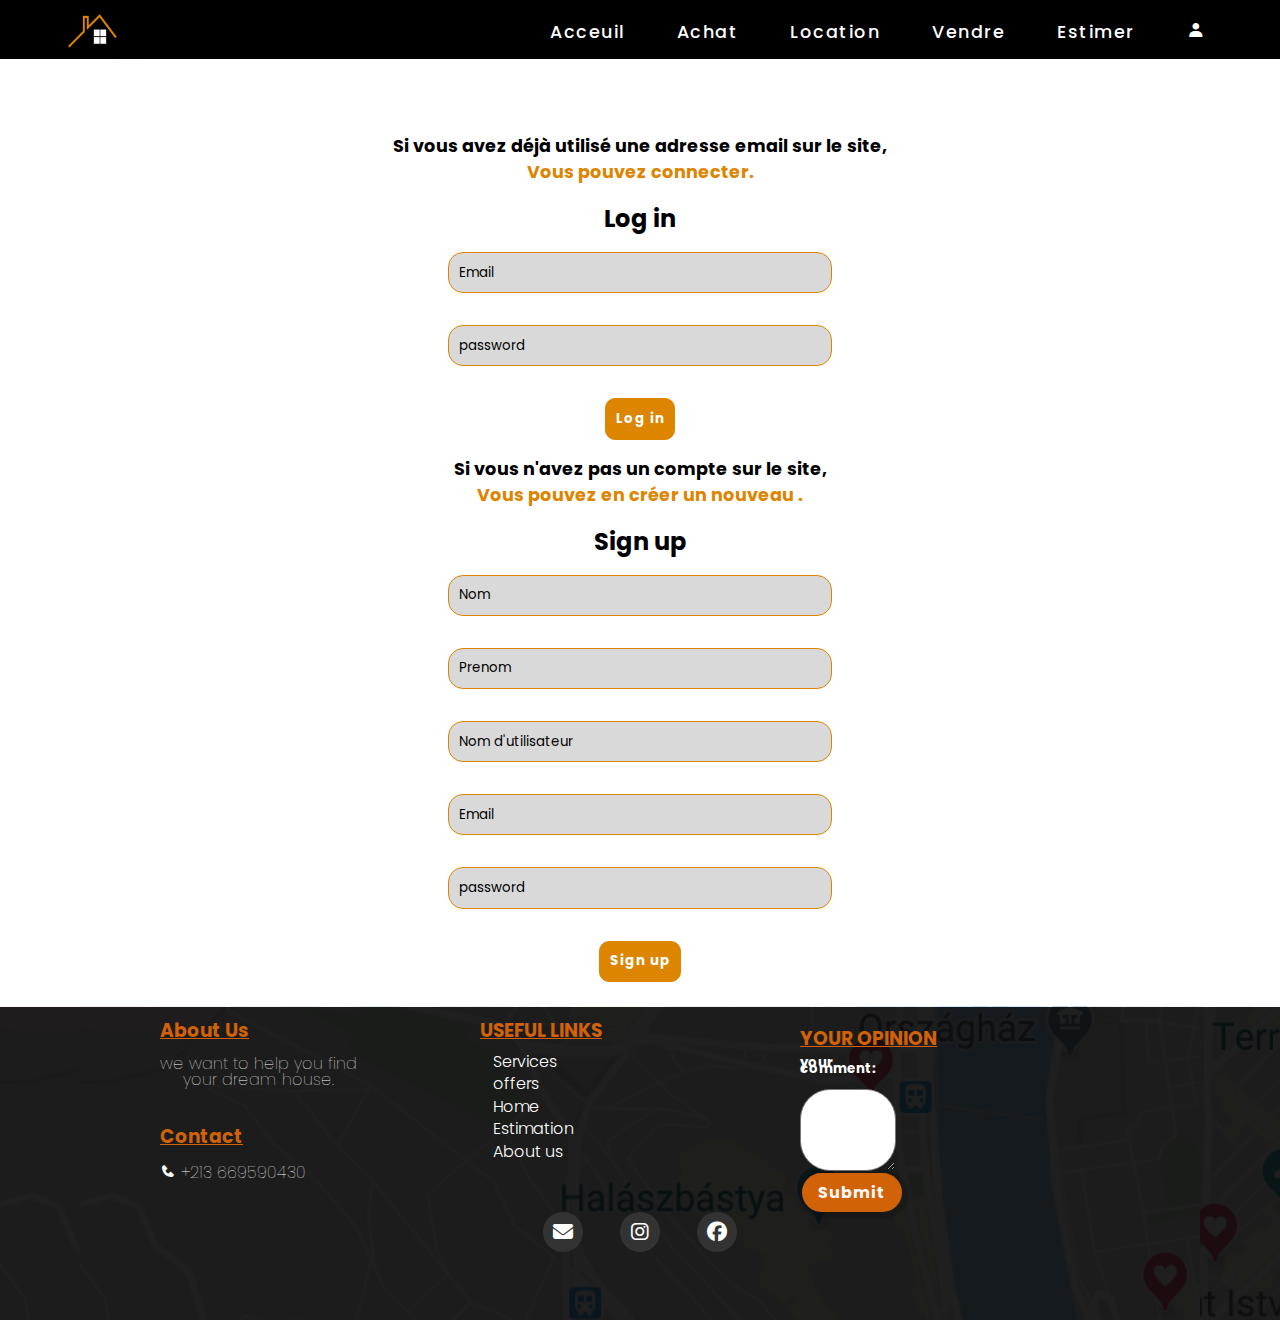
<file: log_sign/log_sign.html>
<!DOCTYPE html>
<html lang="en">
<head>
     <!-- Custom StyleSheet -->
    <link rel="stylesheet" href="log_sign.css">

      <!-- Font Awesome -->
    <link rel="stylesheet" href="https://cdnjs.cloudflare.com/ajax/libs/font-awesome/6.3.0/css/all.min.css">

        <!-- Boxicons -->
        <link
        href="https://unpkg.com/boxicons@2.0.7/css/boxicons.min.css" rel="stylesheet"
      />
    <meta charset="UTF-8">
    <meta http-equiv="X-UA-Compatible" content="IE=edge">
    <meta name="viewport" content="width=device-width, initial-scale=1.0">
    <title>LOG In / SIGN Up</title>
</head>
<body>

  <!-- Header -->
  <header class="header" id="header">
    <div class="navigation">
      <div class="nav-center container d-flex">
        <a href="/" class="logo"> <img src="img/logo.png" alt="logo"></a>

        <ul class="nav-list d-flex">
         <div class="nav d-flex">
          <li class="nav-item">
            <a href="/" class="nav-link">Acceuil</a>
          </li>
          <li class="nav-item">
            <a href="#terms" class="nav-link">Achat</a>
          </li>
          <li class="nav-item">
            <a href="#terms" class="nav-link">Location</a>
          </li>
          <li class="nav-item">
            <a href="#about" class="nav-link">Vendre</a>
          </li>
          <li class="nav-item">
            <a href="#contact" class="nav-link">Estimer</a>
          </li>
          <li class="nav-item">
            <div class="profil">
            <a href="#contact" class="nav-link"><i class='bx bxs-user'></i></a>
          </div>
          </li>
        </div>
          
         
        </ul>

        <div class="hamburger">
          <i class="bx bx-menu-alt-left"></i>
        </div>
      </div>
    </div>
  </header>

    <!-- formulaire -->
 
    <div class="form-wrapper">
        <div class="log-in">
            <p>Si vous avez déjà utilisé une adresse email sur le site,
                <br> <span> Vous pouvez connecter.</span></p>
        </div>
        <form action="#" class="sign-in-form">
            <h2>Log in</h2>
            <input type="email" placeholder="Email" required>
            <input type="password" placeholder="password" required>
            <button type="submit">Log in</button>
        </form>
        <div class="sign-up">
            <p>Si vous n'avez pas un compte sur le site, 
                <br><span>Vous pouvez en créer un nouveau .</span> </p>
        </div>
        <form action="#" class="sign-up-form">
            <h2>Sign up</h2>
            <input type="text" placeholder="Nom">
            <input type="text" placeholder="Prenom">
            <input type="text" placeholder="Nom d'utilisateur" required>
            <input type="email" placeholder="Email" required>
            <input type="password" placeholder="password" required>
            <button type="submit">Sign up</button>
        </form>
    </div>
<div class="footer"> 
     <!-- Footer section  -->
     
 <footer class="footer">
<div class="foot">
      <div class="row">
        <div class="col d-flex">
        
           <h3>About Us</h3>
            <p>we want to help you find </br>your dream house.</p>
           <br>
         <h3>Contact</h3>
         <p> <i class='bx bxs-phone' ></i> +213 669590430</p>
           </div>
            
      

        <div class="col d-flex">
          <h3>USEFUL LINKS</h3>
          <a href="">Services</a>
          <a href="">offers</a>
          <a href="">Home</a>
          <a href="">Estimation</a>
          <a href="">About us</a>
          
        </div>
        
         <div class="opinion" > <h3>YOUR OPINION</h3>
          <br><br>
          <form>
            <label for="comment"> <h5> your comment:</h5></label>
            <textarea id="comment" name="comment" rows="4" cols="15"></textarea>
            <button type="submit">Submit</button>
          </form>
        
          </div>
        </div>
     <br><br>
          <div class="icon-wrapper">
        <ul class="icon-list">
            <li><a href=""><i class="fas fa-envelope"></i></a></li>
            <li><a href=""><i class="fab fa-instagram"></i></a></li>
            <li><a href=""><i class="fab fa-facebook"></i></a></li>
           
          </ul>
        </div>
     
      </div>
    </div>
    </footer>
    <!--end of the footer section-->
</div>



<script src="index.js"></script>
</body>
</html>
</file>
<file: acheter/style.css>
@import url('https://fonts.googleapis.com/css2?family=Poppins:wght@300&display=swap');

/* Color Variables */
:root {
  --white: #fff;
  --black: #222;
  
  --grey1: #f0f0f0;
  --grey2: #e9d7d3;
  --orange: #d16208;

}
/* #achter-link{
  color: #d16208;
} */

/* Basic Reset */
*,
*::before,
*::after {
  margin: 0;
  padding: 0;
  box-sizing: inherit;
}

html {
  box-sizing: border-box;
 
}
body{
  font-family: "Poppins", sans-serif;
  
  background-color: #111010;
  color: var(--white);
  font-weight: 400;
  font-style: normal;
}
a {
    text-decoration: none;
    color: inherit;
  }
  
  li {
    list-style: none;
  }
 
  
  .container {
    max-width: 114rem;
    margin: 0 auto;
    padding: 0 3rem;
  }
  .d-flex {
    display: flex;
    align-items: center;
  }
  *{
    margin: 0;
    padding: 0;
    box-sizing: border-box;
    font-family: 'Poppins',sans-serif;
}
.pictureland{
    position: relative;
    display: flex;
    width: 100%;
    min-height: 55vh;
    background-image: url(./img/house.jpg);
    background-repeat: no-repeat;
    background-size: cover;
    background-position: center;
    margin: 0;
    flex-direction: column;
  
}
img {
  width: 100%;
}
/* 
=================
Header
=================
*/

.header {
    position: relative;
    min-height: 9.5vh;
    overflow-x: hidden;
    z-index: 9999;
  }
  header .logo img {
    position: fixed;
    top: -10px;
    left: 55px;
    height: 74px;
    width: 90px;
  }
/* 
=================
Navigation
=================
*/
.navigation {
 
    position: fixed;
     width: 100%;
   z-index: 2;
   height: 3.7rem;
   line-height: 6rem;
   background:black
 }
 .nav-center {
    justify-content: space-between;
  }
  
  .logo {
  
    color: rgb(199, 139, 60);
    font-size: smaller;
    text-underline-offset: var(--black);
    text-decoration: underline;
    text-decoration-color: rgba(204, 137, 60, 0.445);
    
  }
  
  header .nav-item a{
   color: white;
    text-decoration: none ; 
    border-radius: 20px;
    margin: 1rem;
    letter-spacing: 1.5px;
    font-weight: 500;
    transition: 0.3s;
    transition-property: background;
   padding: 2px 10px;
    font-size: 1.1rem;
  
  
  }
  header .nav-item a:not(:last-child){
    margin-right: 50rem;
  }
  header .nav-item .fa-solid{
    display: none;
  }
  header .nav-item a:hover{
color: #d16208;
    
  }
  header .nav{ 
    margin-top: -1rem;
   
  }
  
  
  .nav-center .hamburger {
    display: none;
    font-size: 2.3rem;
    color: var(--white);
    cursor: pointer;
  }


  @media only screen and (max-width: 900px) {
    .navigation{
      width: 100%;
      margin-right: 0%;
      display: block;
    }
   
    .nav-list {
      position: fixed;
      top: 0%;
      left: -25rem;
      flex-direction: column;
      align-items: flex-start;
      box-shadow: 5px 5px 10px rgba(0, 0, 0, 0.2);
      background-color: rgba(22, 22, 22, 0.877);
      height: 100%;
      width: 0%;
      max-width: 10rem;
      margin-left: 0%;
      z-index: 100;
      transition: all 300ms ease-in-out;
    }
    .nav{
      display: block;
    
  
    }
    .profil{
      margin-left: 10%;
    }
    .nav-list.open {
      left: 0;
      width: 100%;
    }
  
    .nav-list .nav-item {
      margin: 0 0 1rem 0;
      width: 100%;
    }
  
    .nav-list .nav-link {
      font-size: 1.2rem;
     font-weight: bolder;
      color: var(--white);
  
    }
  
    .nav-center .hamburger {
      display: block;
      color: white;
      font-size: 3rem;
    }
    .navigation{
      line-height: 3.8rem;
    }
  }
/* HOUSESSSSSSSSSSSSS SECTIOOOOOON */

.houses h2{
  color: #F0E3CA;
  font-size: 45px;
  font-weight: 300;
  text-align: center;
  margin: 40px 0;
}
  /* ::::::::: HOUSES :::::::::::::::: */
  
  .product-grid{
    display: grid;
    grid-template-columns: repeat(4,minmax(80px,auto));
    grid-gap: 30px;
    margin-left: 40px;
    margin-right: 40px;
   
  }
  .product {
    border: 1px solid #7e4c4c;
    padding: 10px;
    border-radius: 8px;
    background: #F0E3CA;
    transition: transform 0.3s ease;
  }
  .product div{
    position: relative;
  }
  .product img {
    max-width: 100%;
    height: auto;
    border-radius: 8px;
    grid-column: 1/3;
  }
  .product h3 {
    font-size: 20px;
    margin: 0;
    margin-top: 10px;
    color: #c76504;
  }
  .product h3 span{
    color: gray;
    font-size: 0.8em;
  }

  .product p {
    font-size: 16px;
    margin: 0;
    margin-top: 10px;
    color: black;
  }
  .product:hover{
    transform: scale(1.05);
    /* box-shadow: 0px 0px 8px rgb(236, 130, 8, 0.7); */
    box-shadow: 0px 0px 8px #c7650480;
  }
  .fa-heart {
    color: #FF8303;
    font-size: 24px;
    cursor: pointer;
    position: absolute;
    right: 0px;
    top: 0px;
  }
  .fa-heart:hover{
    color: #d36d00;
    font-size: 26px;
  }


/* .////////////////////// NAV BAR RESPONSIVE///////// */
@media screen and (max-width: 768px) {

header nav{
  display: flex;
  flex-direction: column;
  position: absolute;
  top: 0;
  left: 0;
  background: rgb(47, 45, 45,0.7);
  height: 100vh;
  /* 100% of vieport height */
}
header nav ul {
  display: flex;
  flex-direction: column;
  margin-top: 40px;
}
header nav ul li {
margin-top: 20px;
margin-bottom: 20px;
margin-right: 20px;
}
header .fa-solid {
  display: block;
  position: absolute;
  top: 20px;
  right: 20px;
  font-size: 20px;
  color: #F0E3CA;
  cursor: pointer;
}
}

/* Footer */
.footer {
padding: 0rem 8rem;
background: url("./img/foot.png");
line-height: 0.5;
background-color: #000000;


}

footer .row {
display: grid;
grid-template-columns: 1fr 1fr 1fr;
max-width: 99.6rem;
margin: 0 auto;
margin-top: 0;
margin-bottom: 0;
}
.footer .col {
  margin-top: 1rem;
flex-direction: column;
color: var(--orange);
align-items: flex-start;
}

.footer .col:last-child {
flex-direction: row;
justify-content: center;
}
.footer .col:last-child span {
font-size: 2rem;

margin-right: 0.5rem;
color: var(--black);
}

.footer .col a {
color: var(--white);
font-size: 1rem;
line-height: 0.1;
padding: 0.8rem;
font-weight: 300;


}

.footer .col h3 {
margin-bottom: 1rem;
line-height: 1;
text-decoration: underline;

}
.footer .opinion{
margin-top: 1.1rem;
}
h3{
color: var(--orange);
text-decoration: underline;
}
.footer .col p {
color: #fff;
font-size: 1rem;
line-height: 1.1;
}

textarea{
border-radius: 30px;
margin-top: 10px;
margin-bottom: 10px;
}
label[for=comment]{
color: white;
}
.footer button {
background-color:var(--orange);
border: none;
color: rgb(255, 249, 249);
padding: 10px;
text-align: center;
text-decoration: none;
display: inline-block;
font-size: 16px;
margin: 2px 2px;
cursor: pointer;
border-radius: 21px;
box-shadow: 2px 2px 2px 4px rgba(15, 15, 15, 0.26);
transition: 0.3s;
}
.icon-wrapper {
display: flex;
justify-content: center;
height: 10vh; /* Set the height to full viewport height */
}

.icon-list {
list-style: none;
padding: 4;
margin: 6;
color: rgb(236, 130, 8);
border: #000000;
}

.icon-list li {
display: inline-block;
margin-right: 33px;
margin-top: -12rem; 

}
.icon-list li:last-child {
margin-right: 0;
}

.icon-list li a {
display: flex;
align-items: center;
justify-content: center;
width: 40px;
height: 40px;
border-radius: 50%;
background-color: #333;
color: #fff;
text-decoration: none;
font-size: 20px;
transition: all 0.3s ease;
}
.icon-list li a:hover {
transform: translateY(-5px);
}

/*responsive for the footer*/
@media only screen and (max-width: 567px) {
footer .row {
  grid-template-columns: 1fr;
  row-gap: 3rem;
}
}
@media (max-width: 768px) {
.icon-list {
  flex-wrap: wrap;
  
}

.icon-list li {
  margin-right: 10px;
  margin-bottom: 10px;
}

/* Align icons to left on smaller screens */
.icon-wrapper {
  justify-content: flex-start;
}
}
/*end of the footer section*/

  /* ////////////////////////////////////////////// */
  .search {
    padding: 6px;
    background-color: #FF8303;
    color: #fff;
    border: none;
    font-size: 16px;
    cursor: pointer;
    text-decoration: none;
    margin-left: 10px;
    border-radius: 5px;
    
  }
  .search-form {
    display: flex;
    position: absolute;
    bottom: 32%;
    left: 50%;
    transform: translateX(-50%);
    align-items: center;
    background-color: rgba(47, 45, 45, 0.5);
    padding: 45px;
    border: 1px solid grey;
    border-radius: 5px;
  }

  
input {
    padding: 5px 10px;
    color: #2F2D2D;
    /* opacity: 0.65; */
    margin: 5px;
    border-radius: 5px;
    position: relative;
    background: white;
    width:10rem;
  }
  /* /////////////////////////////// */

  .localization{
    position: relative;
  }
  .localization input{
    padding-left: 30px
  }
  .localization i {
    position: absolute;
    top: 12px;
    left: 17px;
    font-size: 19px;
    z-index: 2;
    color: #FF8303;
  }
  /* .................................. */

  .type{
    position: relative;
  }
  .type input{
    padding-left: 30px
  }
  .type i {
    position: absolute;
    top: 13px;
    left: 15px;
    font-size: 17px;
    z-index: 2;
    color: #FF8303;
  }

    /* .................................. */
    .budget{
        position: relative;
      }
      .budget input{
        padding-left: 30px
      }
      .budget i {
        position: absolute;
        top: 12px;
        left: 17px;
        font-size: 19px;
        z-index: 2;
        color: #FF8303;
      }

      /* ///// */
       /* //////////////// RESPONSIVE Search form ::::::: */
  @media screen and (max-width:900px) {
    .search-form {
      display: block;
      position: absolute;
      bottom: 10%;
      transform: translateX(-50%);
      align-items: center;
      background-color: rgba(47, 45, 45, 0.5);
      padding: 7px 25px;
      border: 1px solid grey;
      border-radius: 3px;
    }
  input {
      /* padding: 8px; */
      font-size: 14px;
      color: #2F2D2D;
      /* opacity: 0.65; */
      margin: 6px;
      border-radius: 5px;
      position: relative;
    }
    .localization i {
      position: absolute;
      top: 15px;
      left: 20px;
      font-size: 18px;
      z-index: 2;
      color: #FF8303;
    }
    .type i {
      position: absolute;
      top: 14px;
      left: 16px;
      font-size: 18px;
      z-index: 2;
      color: #FF8303;
    }
      .budget{
          margin-bottom: 5px;
        }
        .budget i {
          position: absolute;
          top: 15px;
          left: 21px;
          font-size: 18px;
          z-index: 2;
          color: #FF8303;
        }
    .search-container{
      display: flex;
      /* align-items: center; */
      justify-content: center;
    }
    .search-container a{
      display: inline-block;
    }
  .search {
      padding: 6px;
      background-color: #FF8303;
      color: #fff;
      border: none;
      font-size: 15px;
      cursor: pointer;
      text-decoration: none;
      border-radius: 5px;
      margin-left: 0;
    }
  }
  
  /* other for search */
  @media screen and (max-width:500px) {
    .search-form {
      bottom: 10%;
      padding: 20px;
    }
  input {
      padding: 6px;
      font-size: 13px;
      /* opacity: 0.65; */
      margin: 4px;
      border-radius: 5px;
    }
    .localization i {
      top: 15px;
      left: 20px;
      font-size: 14px;
    }
    .type i {
      top: 14px;
      left: 16px;
      font-size: 14px;
    }
      .budget{
          margin-bottom: 8px;
        }
        .budget i {
          top: 15px;
          left: 19px;
          font-size: 14px;
        }
  .search {
      padding: 5px;
      font-size: 14px;
      border-radius: 5px;
    }
  }
  
    /* other for search */
    @media screen and (max-width:290px) {
      .search-form {
        bottom: 10%;
        padding: 10px;
      }
    input {
        padding: 5px;
        font-size: 12px;
        /* opacity: 0.65; */
        margin: 3px;
        border-radius: 5px;
        width: 150px;
      }
      .localization i {
        top: 13px;
        left: 20px;
        font-size: 12px;
      }
      .type i {
        top: 12px;
        left: 16px;
        font-size: 12px;
      }
        .budget{
            margin-bottom: 6px;
          }
          .budget i {
            top: 13px;
            left: 19px;
            font-size: 12px;
          }
    .search {
        padding: 6px;
        font-size: 13px;
        border-radius: 5px;
      }
    }

        /* other for search */
        @media screen and (max-width:230px) {
          .search-form {
            bottom: 10%;
            padding: 5px;
          }
        }


 /* commenaires et avis style */
.comment .comment-img img{
  border-radius: 50%;
  width: 55px;
  border: 1px solid #FF8303;
}
.comment .comment-p{
  color: #F0E3CA;
  background: #292828;
  padding: 15px;
  height: 120px;
  border: 1px solid #FF8303;
  display: flex;
  align-items: center;
  justify-content: center;
}

.comment .comment-p p{
  font-size: 15px;
}

#commentaires-container{
  display: grid;
  grid-template-columns: repeat(4,1fr);
  margin: 50px;
  margin-left: 70px;
  margin-right: 70px;
  grid-gap: 30px;

}
.comment{
  position: relative;
  /* to give the pictue an absolute position and position it */
}
.comment-img{
  position: absolute;
  top: -30px;
  left:18px;
}



/*  Comentaires et avis AUtre responsive  */
@media screen and (max-width:1000px) {
.comment .comment-img img{
  border-radius: 50%;
  width: 50px;
  border: 1px solid #FF8303;
}
.comment .comment-p{
  color: #F0E3CA;
  background: #292828;
  padding: 15px;
  height: 80px;
  border: 1px solid #FF8303;
  display: flex;
  align-items: center;
  justify-content: center;
}

.comment .comment-p p{
  font-size: 15px;
}

#commentaires-container{
  display: grid;
  grid-template-columns: repeat(2,1fr);
  margin: 50px;
  margin-left: 70px;
  margin-right: 70px;
  grid-gap: 30px;

}
.comment{
  position: relative;
  /* to give the pictue an absolute position and position it */
}
.comment-img{
  position: absolute;
  top: -30px;
  left:18px;
}


}



@media screen and (max-width:900px) {
  /* commenaires et avis style */
.comment .comment-img img{
  border-radius: 50%;
  width: 65px;
  border: 1px solid #FF8303;
}
.comment .comment-p{
  color: #F0E3CA;
  background: #292828;
  padding: 15px;
  height: 120px;
  border: 1px solid #FF8303;
  display: flex;
  align-items: center;
  justify-content: center;
}

.comment .comment-p p{
  font-size: 15px;
}

#commentaires-container{
  display: grid;
  grid-template-columns: repeat(2,1fr);
  margin: 50px;
  grid-gap: 30px;

}
.comment{
  position: relative;
  /* to give the pictue an absolute position and position it */
}
.comment-img{
  position: absolute;
  top: -30px;
  left:18px;
}
}


/* ///////// houses responsiiiiive ////// */

      /* /////////////////// GRID PRODUCTS RESPONSVE :::::::::::::: */
      @media screen and (max-width:1000px) {
        .product-grid{
          grid-template-columns: repeat(3,minmax(80px,auto));
          grid-gap: 20px;
          margin-left: 20px;
          margin-right: 20px;
        }
      }
      /* /////////////////// OTHERRRRRRRRR GRID PRODUCTS RESPONSVE :::::::::::::: */
      @media screen and (max-width:800px) {
        .product-grid{
          grid-template-columns: repeat(2,minmax(80px,auto));
          grid-gap: 15px;
          margin-left: 25px;
          margin-right: 25px;
        }
      }
       /* /////////////////// OTHERRRRRRRRR GRID PRODUCTS RESPONSVE :::::::::::::: */
       @media screen and (max-width:480px) {
        .product-grid{
          grid-template-columns: repeat(1,minmax(80px,auto));
          grid-gap: 15px;
          margin-left: 35px;
          margin-right: 35px;
        }
      }


      /* /////////////////// OTHERRRRRRRRR GRID PRODUCTS RESPONSVE :::::::::::::: */
      @media screen and (max-width:350px) {
        .product-grid{
          grid-template-columns: repeat(1,minmax(80px,auto));
          grid-gap: 10px;
          margin-left: 10px;
          margin-right: 5px;
        }
      }
/* ::::::::::::::::::: RESPONSVE OF THE HEADING //////////////////// */
@media screen and (max-width:700px) {
        .houses h2{
          font-size: 45px;
        }
      }
@media screen and (max-width:610px) {
    .houses h2{
          font-size: 40px;
        }
}
@media screen and (max-width:550px) {
.houses h2{
  font-size: 30px;
}
}
@media screen and (max-width:455px) {
.houses h2{
  font-size: 25px;
  margin-left: 30px;
  margin-right: 30px;
}
}
</file>
<file: favoris/style.css>
@import url('https://fonts.googleapis.com/css2?family=Poppins:wght@300&display=swap');

/* Color Variables */
:root {
  --white: #fff;
  --black: #222;
  
  --grey1: #f0f0f0;
  --grey2: #e9d7d3;
  --orange: #d16208;

}

/* Basic Reset */
*,
*::before,
*::after {
  margin: 0;
  padding: 0;
  box-sizing: inherit;
}

html {
  box-sizing: border-box;
 
}
body{
  font-family: "Poppins", sans-serif;
 
  background-color: white;
  color: black;
  font-weight: 400;
  font-style: normal;
}
a {
    text-decoration: none;
    color: inherit;
  }
  
  li {
    list-style: none;
  }
 
  
  .container {
    max-width: 114rem;
    margin: 0 auto;
    /* padding: 0 3rem; */
  }
  .d-flex {
    display: flex;
    align-items: center;
  }
  *{
    margin: 0;
    padding: 0;
    box-sizing: border-box;
    font-family: 'Poppins',sans-serif;
}
/*  */
/* 
=================
Header
=================
*/

.header {
    position: relative;
    min-height: 9.5vh;
    overflow-x: hidden;
    z-index: 9999;
  }
  header .logo img {
    position: fixed;
    top: -10px;
    left: 55px;
    height: 74px;
    width: 80px;
  }
/* 
=================
Navigation
=================
*/
.navigation {
 
    position: fixed;
     width: 100%;
   z-index: 2;
   height: 3.7rem;
   line-height: 6rem;
   background:black
 }
 .nav-center {
    justify-content: space-between;
  }
  
  .logo {
  
    color: rgb(199, 139, 60);
    font-size: smaller;
    text-underline-offset: var(--black);
    text-decoration: underline;
    text-decoration-color: rgba(204, 137, 60, 0.445);
    
  }
  
  header .nav-item a{
   color: white;
    text-decoration: none ; 
    border-radius: 20px;
    margin: 1rem;
    letter-spacing: 1.5px;
    font-weight: 500;
    transition: 0.3s;
    transition-property: background;
   padding: 2px 10px;
    font-size: 1.1rem;
  
  
  }
  header .nav-item a:not(:last-child){
    margin-right: 50rem;
  }
  header .nav-item .fa-solid{
    display: none;
  }
  header .nav-item a:hover{
color: #d16208;
    
  }
  header .nav{ 
    margin-top: -5rem;
   
  }
  
  
  .nav-center .hamburger {
    display: none;
    font-size: 2.3rem;
    color: var(--white);
    cursor: pointer;
  }


  @media only screen and (max-width: 870px) {
    .navigation{
      width: 100%;
      margin-right: 0%;
      display: block;
    }
    .navigation{
      line-height: 3.8rem;
    }
   
    .nav-list {
      position: fixed;
      top: 0%;
      left: -25rem;
      flex-direction: column;
      align-items: flex-start;
      box-shadow: 5px 5px 10px rgba(0, 0, 0, 0.2);
      background-color: rgba(22, 22, 22, 0.877);
      height: 100%;
      width: 0%;
      max-width: 10rem;
      margin-left: 0%;
      z-index: 100;
      transition: all 300ms ease-in-out;
      padding-top: 155px;
    }
    .nav{
      display: block;
    }
    /* .profil{
      margin-left: 10%;
    } */
    .nav-list.open {
      left: 0;
      width: 100%;
    }
  
    .nav-list .nav-item {
      margin: 0 0 0.1rem 0;
      width: 100%;
    }
  
    .nav-list .nav-link {
      font-size: 1.2rem;
     font-weight: bolder;
      color: var(--white);
  
    }
  
    .nav-center .hamburger {
      display: block;
      color: white;
      font-size: 2.5rem;
      margin-top: -4rem;
    }
  }
/* ////////////////////////// */
/*end of navgation section */

.container{
  margin: 4rem auto;
}

.favorite-houses{
  text-align: center;
  color: #d36d00;
  font-weight: bolder;
  font-size: 2rem;
  margin-bottom: 2rem;
  margin-top: 2rem;

}

/* ::::::::: HOUSES :::::::::::::::: */
.product-grid{
  display: grid;
  /* grid-template-columns: repeat(4,minmax(80px,auto)); */
  grid-template-columns: repeat(3,1fr);
  grid-gap: 30px;
  margin-left: 40px;
  margin-right: 40px;
}
.product {
  border: 1px solid #7e4c4c;
  padding: 10px;
  border-radius: 8px;
  background: #F0E3CA;
  transition: transform 0.3s ease;
}
.product:hover{
  transform: scale(1.05);
  /* box-shadow: 0px 0px 8px rgb(236, 130, 8, 0.7); */
  box-shadow: 0px 0px 8px #c7650480;
}
.product div{
  position: relative;
}
.product img {
  max-width: 100%;
  height: auto;
  border-radius: 8px;
  grid-column: 1/3;
}
.product h3 {
  font-size: 20px;
  margin: 0;
  margin-top: 10px;
  color: #c76504;
}
.product h3 span{
  color: gray;
  font-size: 0.8em;
}

.product p {
  font-size: 1rem;
  margin: 0;
  margin-top: 10px;
}
.product .fa-heart {
  color: #FF8303;
  font-size: 24px;
  cursor: pointer;
  position: absolute;
  right: 0px;
  top: 0px;
}
.fa-heart:hover{
  color: #d36d00;
  font-size: 26px;
}




/* //// */
/* /////////////////// GRID PRODUCTS RESPONSVE :::::::::::::: */
@media screen and (max-width:1000px) {
  .product-grid{
    grid-template-columns: repeat(3,minmax(80px,auto));
    grid-gap: 20px;
    margin-left: 20px;
    margin-right: 20px;
  }
}
  /* /////////////////// GRID PRODUCTS RESPONSVE :::::::::::::: */
  @media screen and (max-width:900px) {
    .product-grid{
      grid-template-columns: repeat(2,minmax(80px,auto));
      grid-gap: 20px;
      margin-left: 20px;
      margin-right: 20px;
    }
    .favorite-houses{
      font-size: 1.7rem;
    }
  }
/* /////////////////// OTHERRRRRRRRR GRID PRODUCTS RESPONSVE :::::::::::::: */
@media screen and (max-width:800px) {
  .product-grid{
    grid-template-columns: repeat(2,minmax(80px,auto));
    grid-gap: 15px;
    margin-left: 25px;
    margin-right: 25px;
  }
  .favorite-houses{
    font-size: 1.6rem;
  }
}
@media screen and (max-width:520px){
  .favorite-houses{
    font-size: 1.5rem;
    margin: auto 2rem;
  }
}
   /* /////////////////// OTHERRRRRRRRR GRID PRODUCTS RESPONSVE :::::::::::::: */
@media screen and (max-width:480px) {
  .product-grid{
    grid-template-columns: repeat(1,1fr);
  }
}

@media screen and (max-width:350px) {
  .product-grid{
    margin-left: 4px;
    margin-right: 4px;
  }
  .favorite-houses{
    font-size: 1.2rem;
    margin: auto 2px;
  }
}



/* /////////////////// OTHERRRRRRRRR GRID PRODUCTS RESPONSVE :::::::::::::: */
@media screen and (max-width:250px) {
  .product-grid{
    grid-template-columns: repeat(1,1fr);
    grid-gap: 10px;
    /* margin-left: 15px;
    margin-right: 15px; */
  }
  .sidebar a i{
    font-size: 1rem;
  }
}





/* ///////////// sidbaaaaaaaaaaaaaar/////// */
  /* :////// sidebar */
  .vertical-line{
    grid-column: 2;
    border-left:2px solid black ;
    height: 100vh;
  }
  .content-grid-sidebar{
    display: grid;
    grid-template: repeat(10,1fr);
    /* column-gap: 1rem; */
  }

.sidebar{
    grid-column: 1/2;
    margin-top: 3rem;
  }
  .sidebar li{
    text-decoration: none;
    margin: 1rem 0;
  }
.sidebar a{
text-decoration: none;
color: black;
font-size: 1.5rem;
font-weight: bold;
padding-left: 0.5rem;
  }

.container-of-everyting{
  grid-column: 3/10;
}
a{
  position: relative;
}


/* :::::::::::::::::::::::::::::::: */

/* ////// sidebar responsive */
@media screen and (max-width: 768px){
  .vertical-line{
    grid-column: 2;
    border-left:2px solid black ;
    height: 100vh;
  }
  .content-grid-sidebar{
    display: grid;
    grid-template: repeat(10,1fr);
    /* column-gap: 1rem; */
  }

.sidebar{
    grid-column: 1/2;
    margin-top: 3rem;
  }
  .sidebar li{
    text-decoration: none;
    margin: 1rem 0;
  }
.sidebar a{
text-decoration: none;
color: black;
font-size: 1.2rem;
font-weight: bold;
padding-left: 0.5rem;
  }

.container-of-everyting{
  grid-column: 3/10;
}
a{
  position: relative;
}
}


@media screen and (max-width:690px) {
  .sidebar a{
    text-decoration: none;
    color: black;
    font-size: 1.05rem;
    font-weight: bold;
    padding-left: 0.5rem;
      }
      .sidebar a i{
        font-size: 1.5rem;
      }
      .sidebar a span{
        display: none;
      }
      .content-grid-sidebar{
        display: grid;
        grid-template: repeat(10,1fr);
        /* column-gap: 1rem; */
      }
}
@media screen and (max-width:420px) {
  .sidebar a i{
    font-size: 1.2rem;
  }
  .content-grid-sidebar{
    grid-gap: 10px;
  }
  .container-of-everyting h2{
    font-size: 1.2rem;
  }
}
@media screen and (max-width:250px) {
  .sidebar a i{
    font-size: 1rem;
  }
  .content-grid-sidebar{
    grid-gap: 5px;
  }
}

/* /////////////////////////////////////////////////////////////////////////////////// */
*{
  margin: 0;
  box-sizing: border-box;
  font-family: 'Poppins', sans-serif;
}
.container-of-everyting h2{
  /* text-align: center; */
  font-weight: bold;
  margin-top: 2rem;
}

/* Footer */
.footer {
padding: 0rem 8rem;
background: url("./img/foot.png");
line-height: 0.5;
background-color: #000000;


}

footer .row {
display: grid;
grid-template-columns: 1fr 1fr 1fr;
max-width: 99.6rem;
margin: 0 auto;
margin-top: 0;
margin-bottom: 0;
}
.footer .col {
  margin-top: 1rem;
flex-direction: column;
color: var(--orange);
align-items: flex-start;
}

.footer .col:last-child {
flex-direction: row;
justify-content: center;
}
.footer .col:last-child span {
font-size: 2rem;

margin-right: 0.5rem;
color: var(--black);
}

.footer .col a {
color: var(--white);
font-size: 1rem;
line-height: 0.1;
padding: 0.8rem;
font-weight: 300;


}

.footer .col h3 {
margin-bottom: 1rem;
line-height: 1;
text-decoration: underline;

}
.footer .opinion{
margin-top: 1.1rem;
}
h3{
color: var(--orange);
text-decoration: underline;
}
.footer .col p {
color: #fff;
font-size: 1rem;
line-height: 1.1;
}

textarea{
border-radius: 30px;
margin-top: 10px;
margin-bottom: 10px;
}
label[for=comment]{
color: white;
}
.footer button {
background-color:var(--orange);
border: none;
color: rgb(255, 249, 249);
padding: 10px;
text-align: center;
text-decoration: none;
display: inline-block;
font-size: 16px;
margin: 2px 2px;
cursor: pointer;
border-radius: 21px;
box-shadow: 2px 2px 2px 4px rgba(15, 15, 15, 0.26);
transition: 0.3s;
}
.icon-wrapper {
display: flex;
justify-content: center;
height: 10vh; /* Set the height to full viewport height */
}

.icon-list {
list-style: none;
padding: 4;
margin: 6;
color: rgb(236, 130, 8);
border: #000000;
}

.icon-list li {
display: inline-block;
margin-right: 33px;
margin-top: -12rem; 

}
.icon-list li:last-child {
margin-right: 0;
}

.icon-list li a {
display: flex;
align-items: center;
justify-content: center;
width: 40px;
height: 40px;
border-radius: 50%;
background-color: #333;
color: #fff;
text-decoration: none;
font-size: 20px;
transition: all 0.3s ease;
}
.icon-list li a:hover {
transform: translateY(-5px);
}

/*responsive for the footer*/
@media only screen and (max-width: 567px) {
footer .row {
  grid-template-columns: 1fr;
  row-gap: 3rem;
}
}
@media (max-width: 768px) {
.icon-list {
  flex-wrap: wrap;
  
}

.icon-list li {
  margin-right: 10px;
  margin-bottom: 10px;
}

/* Align icons to left on smaller screens */
.icon-wrapper {
  justify-content: flex-start;
}
.footer{
  padding: 10px;
}
.opinion button{
margin-bottom: 10px;
padding: 7px;
}
}
/*end of the footer section*/

/* ///////////// sidbaaaaaaaaaaaaaar/////// */
  /* :////// sidebar */
  .vertical-line{
    grid-column: 4;
    border-left:2px solid black ;
    height: 100vh;
  }
  .content-grid-sidebar{
    display: grid;
    grid-template: repeat(10,1fr);
    column-gap: 2rem;
  }

.sidebar{
    grid-column: 1/4;
    margin-top: 3rem;
  }
  .sidebar li{
    text-decoration: none;
    margin: 1rem 0;
  }
.sidebar a{
text-decoration: none;
color: black;
font-size: 1.3rem;
font-weight: bold;
padding-left: 0.5rem;
  }

.container-of-everyting{
  grid-column: 5/10;
}
a{
  position: relative;
}


/* :::::::::::::::::::::::::::::::: */
/* //////////// RESPONSIVE OF THE FORM */
@media screen and (max-width:900px){
  input[type=tel],
  input[type=text],
  input[type=email]
  {
    width: 85%;
  }
  input[type=password]
  {
    width: 40%;
  }
  input[type=password]{
    margin-right: 4.5%;
  }
  input{
    background: #D9D9D9;
    border-radius: 10px;
    border: 1px solid #D9D9D9;
    font-size: 1.2rem;
    padding: 0.4rem;
  }
  
  .btn-settings{
    padding: 0.4rem;
    border-radius: 10px;
    background: #DE8500;
    border: 1px solid #DE8500;
    margin: 1rem auto;
    /* auto to center it */
    width: fit-content;
    cursor: pointer;
    color: white;
    font-weight: bold;
    letter-spacing: 1px;
    font-size: 1.2rem;
  }
  label{
    margin-bottom: 0.5rem;
    margin-top: 0.5rem;
    font-size: 1.15rem;
  }
}
/* //////////// other  RESPONSIVE OF THE FORM */
@media screen and (max-width:660px){
  .container-of-everyting h2{
    /* text-align: center; */
    font-weight: bold;
    margin-top: 2rem;
  }
  .form-container{
    margin:2rem auto;
  }
  input[type=tel],
  input[type=text],
  input[type=email]
  {
    width: 95%;
  }
  input[type=password]
  {
    width: 45%;
  }
  input[type=password]{
    margin-right: 4.5%;
  }
  input{
    background: #D9D9D9;
    border-radius: 10px;
    border: 1px solid #D9D9D9;
    font-size: 1.1rem;
    padding: 0.3rem;
  }
  
  .btn-settings{
    padding: 0.3rem;
    border-radius: 10px;
    background: #DE8500;
    border: 1px solid #DE8500;
    margin: 1rem auto;
    /* auto to center it */
    width: fit-content;
    cursor: pointer;
    color: white;
    font-weight: bold;
    letter-spacing: 0px;
    font-size: 1.1rem;
  }
  label{
    margin-bottom: 0.5rem;
    margin-top: 0.5rem;
    font-size: 1.1rem;
  }
}

/* //////////// other RESPONSIVE OF THE FORM */
@media screen and (max-width:660px){
  .container-of-everyting h2{
    /* text-align: center; */
    font-weight: bold;
    margin-top: 2rem;
  }
  .form-container{
    margin:2rem auto;
  }
  input[type=tel],
  input[type=text],
  input[type=email]
  {
    width: 95%;
  }
  input[type=password]
  {
    width: 45%;
  }
  input[type=password]{
    margin-right: 3%;
  }
  input{
    background: #D9D9D9;
    border-radius: 10px;
    border: 1px solid #D9D9D9;
    font-size: 1rem;
    padding: 0.3rem;
  }
  
  .btn-settings{
    padding: 0.3rem;
    border-radius: 10px;
    background: #DE8500;
    border: 1px solid #DE8500;
    margin: 1rem auto;
    /* auto to center it */
    width: fit-content;
    cursor: pointer;
    color: white;
    font-weight: bold;
    letter-spacing: 0px;
    font-size: 1.1rem;
  }
  label{
    margin-bottom: 0.5rem;
    margin-top: 0.5rem;
    font-size: 1.1rem;
  }
}
/* //////////// RESPONSIVE OF THE FORM */
@media screen and (max-width:660px){
  .container-of-everyting h2{
    /* text-align: center; */
    font-weight: bold;
    margin-top: 2rem;
  }
  .form-container{
    margin:2rem auto;
  }
  input[type=tel],
  input[type=text],
  input[type=email]
  {
    width: 95%;
  }
  input[type=password]
  {
    width: 45%;
  }
  input[type=password]{
    margin-right: 3%;
  }
  input{
    background: #D9D9D9;
    border-radius: 10px;
    border: 1px solid #D9D9D9;
    font-size: 0.9rem;
    padding: 0.3rem;
  }
  
  .btn-settings{
    padding: 0.3rem;
    border-radius: 10px;
    background: #DE8500;
    border: 1px solid #DE8500;
    margin: 1rem auto;
    /* auto to center it */
    width: fit-content;
    cursor: pointer;
    color: white;
    font-weight: bold;
    letter-spacing: 0px;
    font-size: 1rem;
  }
  label{
    margin-bottom: 0.5rem;
    margin-top: 0.5rem;
    font-size: 0.9rem;
  }
}
/* //////////// RESPONSIVE OF THE FORM */
@media screen and (max-width:660px){
  .container-of-everyting h2{
    /* text-align: center; */
    font-weight: bold;
    margin-top: 1.2rem;
  }
  .form-container{
    margin:1rem auto;
  }
  input[type=tel],
  input[type=text],
  input[type=email]
  {
    width: 95%;
  }
  input[type=password]
  {
    width: 45%;
  }
  input[type=password]{
    margin-right: 2%;
  }
  input{
    font-size: 0.9rem;
    padding: 0.25rem;
  }
  
  .btn-settings{
    padding: 0.3rem;
    margin: 1rem auto;
    font-size: 0.8rem;
  }
  label{
    margin-bottom: 0.5rem;
    margin-top: 0.5rem;
    font-size: 0.88rem;
  }
}
/* ////// sidebar responsive */
@media screen and (max-width: 768px){
  .vertical-line{
    grid-column: 4;
    border-left:2px solid black ;
    height: 100vh;
  }
  .content-grid-sidebar{
    display: grid;
    grid-template: repeat(10,1fr);
    column-gap: 1rem;
  }

.sidebar{
    grid-column: 1/4;
    margin-top: 3rem;
  }
  .sidebar li{
    text-decoration: none;
    margin: 1rem 0;
  }
.sidebar a{
text-decoration: none;
color: black;
font-size: 1.2rem;
font-weight: bold;
padding-left: 0.5rem;
  }

.container-of-everyting{
  grid-column: 5/10;
}
a{
  position: relative;
}
}


@media screen and (max-width:650px) {
  .sidebar a{
    text-decoration: none;
    color: black;
    font-size: 1.05rem;
    font-weight: bold;
    padding-left: 0.5rem;
      }
      .sidebar a i{
        font-size: 1.5rem;
      }
      .sidebar a span{
        display: none;
      }
      .content-grid-sidebar{
        display: grid;
        grid-template: repeat(10,1fr);
        column-gap: 1rem;
      }
}
@media screen and (max-width:420px) {
  .sidebar a i{
    font-size: 1.2rem;
  }
  .content-grid-sidebar{
    grid-gap: 10px;
  }
}
@media screen and (max-width:250px) {
  .sidebar a i{
    font-size: 1rem;
  }
  .content-grid-sidebar{
    grid-gap: 5px;
  }
}
</file>
<file: house/style.css>
@import url('https://fonts.googleapis.com/css2?family=Poppins:wght@300&display=swap');

/* Color Variables */
:root {
  --white: #fff;
  --black: #222;
  
  --grey1: #f0f0f0;
  --grey2: #e9d7d3;
  --orange: #d16208;

}

/* Basic Reset */
*,
*::before,
*::after {
  margin: 0;
  padding: 0;
  box-sizing: inherit;
}

html {
  box-sizing: border-box;
 
}
body{
  font-family: "Poppins", sans-serif;
  background-color:#222;
  color:white;
  font-weight: 400;
  font-style: normal;
}
a {
    text-decoration: none;
    color: inherit;
  }
  
  li {
    list-style: none;
  }
 
  
  .container {
    max-width: 114rem;
    margin: 0 auto;
    padding: 0 3rem;
  }
  .d-flex {
    display: flex;
    align-items: center;
  }
  *{
    margin: 0;
    padding: 0;
    box-sizing: border-box;
    font-family: 'Poppins',sans-serif;
}
/*  */
/* 
=================
Header
=================
*/

.header {
    position: relative;
    min-height: 9.5vh;
    overflow-x: hidden;
    z-index: 9999;
  }
  header .logo img {
    position: fixed;
    top: -10px;
    left: 55px;
    height: 74px;
    width: 80px;
  }
/* 
=================
Navigation
=================
*/
.navigation {
 
    position: fixed;
     width: 100%;
   z-index: 2;
   height: 3.7rem;
   line-height: 6rem;
   background:black
 }
 .nav-center {
    justify-content: space-between;
  }
  
  .logo {
  
    color: rgb(199, 139, 60);
    font-size: smaller;
    text-underline-offset: var(--black);
    text-decoration: underline;
    text-decoration-color: rgba(204, 137, 60, 0.445);
    
  }
  
  header .nav-item a{
   color: white;
    text-decoration: none ; 
    border-radius: 20px;
    margin: 1rem;
    letter-spacing: 1.5px;
    font-weight: 500;
    transition: 0.3s;
    transition-property: background;
   padding: 2px 10px;
    font-size: 1.1rem;
  
  
  }
  header .nav-item a:not(:last-child){
    margin-right: 50rem;
  }
  header .nav-item .fa-solid{
    display: none;
  }
  header .nav-item a:hover{
    color:#d16208;
    
  }
  header .nav{ 
    margin-top: -1rem;
   
  }
  
  
  .nav-center .hamburger {
    display: none;
    font-size: 2.3rem;
    color: var(--white);
    cursor: pointer;
  }


  @media only screen and (max-width: 870px) {
    .navigation{
      width: 100%;
      margin-right: 0%;
      display: block;
    }
    .navigation{
      line-height: 3.8rem;
    }
   
    .nav-list {
      position: fixed;
      top: 0%;
      left: -25rem;
      flex-direction: column;
      align-items: flex-start;
      box-shadow: 5px 5px 10px rgba(0, 0, 0, 0.2);
      background-color: rgba(22, 22, 22, 0.877);
      height: 100%;
      width: 0%;
      max-width: 10rem;
      margin-left: 0%;
      z-index: 100;
      transition: all 300ms ease-in-out;
      padding-top: 55px;
    }
    .nav{
      display: block;
    }
    .profil{
      margin-left: 10%;
    }
    .nav-list.open {
      left: 0;
      width: 100%;
    }
  
    .nav-list .nav-item {
      margin: 0 0 0.1rem 0;
      width: 100%;
    }
  
    .nav-list .nav-link {
      font-size: 1.2rem;
     font-weight: bolder;
      color: var(--white);
  
    }
  
    .nav-center .hamburger {
      display: block;
      color: white;
      font-size: 2.5rem;
    }
  }
/* ////////////////////////// */
/*end of navgation section */

/* /////////////////////////////////////////////////////////////////////////////////// */
*{
  margin: 0;
  box-sizing: border-box;
  font-family: 'Poppins', sans-serif;
}
.container-of-everyting h2{
  /* text-align: center; */
  font-weight: bold;
  margin-top: 2rem;
}





.ficheTech{
  border-radius: 5px;
  border:1px solid white;
  width:350px;
  height: 280px;
  margin: auto;
  
}
.titre{
  color:white;
  font-size: 10Px;
  font-weight: bold;
  margin-left: 40px;
  margin-top: 15px;
  
}
.info{
  text-align: left;
  font-size: 15Px;
  margin-left: 15px;

}
.head{ 
  color: white;
  font-size: 10Px;
  font-weight: bold;
  margin-left:40px ;
  margin-top: 15px;}
.descr{
border-radius: 5px;
width:350px;
height: 150px;
font: optional;
}
.general{
border-radius: 5px;
width:350px;
}
.prix{
border-radius: 5px;
border:1px solid white;
width:350px;
height:100px ;
margin-top: 10px;
}    
.pr{
  
  font-size: 10px;
  text-align:center;
  height: 25PX;
  border: 1px;
  border-radius: 5px;
  background-color:#DE8500;
}  
.pri{ 
  display: flex;
  justify-content: space-around;
  margin-top: 20px;
} 
button{
   
  padding: 8px 10px;
  background-color: #DE8500;
  color: white;
  border: 1px solid #DE8500;
  border-radius: 5px;
  transition: 0.5s;
  cursor: pointer;
  width: 130px;
  height: 35px;
}

button:hover{
letter-spacing: 1px;
background-color:rgb(237, 175, 58) ;
}
.forme{
  display: flex;
  justify-content: space-around;
}

hr{
 border-top: 2px dashed #DE8500;
 height: 1px;
  background-color: #DE8500;
}
.kk {
 position: relative;
 margin-left: 660px;
 
 width: 47%;
}
@media screen and (max-width:900px) {
.kk {
  width:35%;
  position: relative;
  margin-left: 400px;
  margin-top: 20px;
}
}

.kkk{ 
 width:70%;
 position: relative;
 margin: auto;
 top: 30px;
}
.titl{
margin: auto;
margin-left: 20px;
font-size: 30px;
margin-top: 40px;
top: 5px;
}
/* Slideshow container */
.slideshow-container {
max-width: 1000px;
position: relative;
margin: auto;
}
.slideshow-container img{
height:500px ;
}

/* Next & previous buttons */
.prev, .next {
cursor: pointer;
position: absolute;
top: 50%;
width: auto;
padding: 16px;
margin-top: -22px;
color: white;
font-weight: bold;
font-size: 18px;
transition: 0.6s ease;
border-radius: 0 3px 3px 0;
user-select: none;
}


.next {
right: 0;
border-radius: 3px 0 0 3px;
}


.prev:hover, .next:hover {
background-color: rgba(0,0,0,0.8);
}

.numbertext {
color: white;
font-size: 20px;
padding: 8px 12px;
position: absolute;
top: 0;
}

.dot {
cursor: pointer;
height: 18px;
width: 18px;
margin: 0 2px;
background-color:#D9D9D9;
border-radius: 50%;
display: inline-block;
transition:  0.6s ease;
}
.active, .dot:hover {
background-color:#DE8500;
}

.fade {
animation-name: fade;
animation-duration: 1.5s;
}
@keyframes fade {
from {opacity: .4} 
to {opacity: 1}
}

@media only screen and (max-width: 300px) {
.prev, .next,.text {font-size: 11px}
}
.wrapper{
display: flex;
max-width: 1200px;
position: relative;
margin: auto;
top:50px;
}
.wrapper i{
 
top: 50%;
height: 44px;
width: 44px;
color: #343F4F;
cursor: pointer;
font-size: 1.15rem;
position: absolute;
text-align: center;
line-height: 44px;
background: black;
border-radius: 50%;
transform: translateY(-50%);
transition: transform 0.1s linear;
}

.wrapper i:active{
transform: translateY(-50%) scale(0.9);
}
.wrapper i:hover{
background: #f2f2f2;
}
.wrapper i:first-child{
left: -22px;
display: none;
 color: #000000;
}
.wrapper i:last-child{
right: -22px;
}
.wrapper .carousel{
font-size: 0px;
cursor: pointer;
overflow: hidden;
white-space: nowrap;
scroll-behavior: smooth;
}
.carousel.dragging{
cursor: grab;
scroll-behavior: auto;
}
.carousel.dragging img{
pointer-events: none;
}
.carousel img{
 
height: 340px;
object-fit: cover;
user-select: none;
margin-left: 14px;
width: calc(100% / 3);
}
.carousel img:first-child{
 
 margin-left: 0px; 

}
@media screen and (max-width: 900px) {
.carousel img{
  width: calc(100% / 1);
}
}
@media screen and (max-width: 550px) {
.carousel img{
  width: 100%;
}
}

@media screen and (max-width:900px) {
  .titl {
    font-size: 15px;
  }
}
.forme{
 
  margin: auto;
  width: 1000px;
}
@media screen and (max-width:900px) {
  .forme {
   width: 650px;
  }
}


@media screen and (max-width:900px) {
  .form {
   width: 100px;
  }
}
@media screen and (max-width:768px) {
  .ficheTech {
   width: 150px;
  }
}
@media screen and (max-width:900px) {
  .titre {
  font-size: 10px;
  }
}
@media screen and (max-width:768px) {
  .prix {
   width: 210px;
  }
}
@media screen and (max-width:768px) {
  .pri {
   padding:0px 10px;
   
  }
}
@media screen and (max-width:768px) {
  .descr {
   width: 230px;
  }
}
@media screen and (max-width:768px) {
  .kk {
    width:140px;
    margin-left: 350px;
    margin-top: 0px;
    margin-bottom: 20px;
    position: absolute;
   }
}
@media screen and (max-width:900px) {
  button {
    padding: 0px ;
    width: 80px;
   
   }
}
/* Footer */
.footer {
padding: 0rem 8rem;
background: url("./img/foot.png");
line-height: 0.5;
background-color: #000000;


}

footer .row {
display: grid;
grid-template-columns: 1fr 1fr 1fr;
max-width: 99.6rem;
margin: 0 auto;
margin-top: 0;
margin-bottom: 0;
}
.footer .col {
  margin-top: 1rem;
flex-direction: column;
color: var(--orange);
align-items: flex-start;
}

.footer .col:last-child {
flex-direction: row;
justify-content: center;
}
.footer .col:last-child span {
font-size: 2rem;

margin-right: 0.5rem;
color: var(--black);
}

.footer .col a {
color: var(--white);
font-size: 1rem;
line-height: 0.1;
padding: 0.8rem;
font-weight: 300;


}

.footer .col h3 {
margin-bottom: 1rem;
line-height: 1;
text-decoration: underline;

}
.footer .opinion{
margin-top: 1.1rem;
}
h3{
color: var(--orange);
text-decoration: underline;
}
.footer .col p {
color: #fff;
font-size: 1rem;
line-height: 1.1;
}

textarea{
border-radius: 30px;
margin-top: 10px;
margin-bottom: 10px;
}
label[for=comment]{
color: white;
}
.footer button {
background-color:var(--orange);
border: none;
color: rgb(255, 249, 249);
padding: 10px;
text-align: center;
text-decoration: none;
display: inline-block;
font-size: 16px;
margin: 2px 2px;
cursor: pointer;
border-radius: 21px;
box-shadow: 2px 2px 2px 4px rgba(15, 15, 15, 0.26);
transition: 0.3s;
}
.icon-wrapper {
display: flex;
justify-content: center;
height: 10vh; /* Set the height to full viewport height */
}

.icon-list {
list-style: none;
padding: 4;
margin: 6;
color: rgb(236, 130, 8);
border: #000000;
}

.icon-list li {
display: inline-block;
margin-right: 33px;
margin-top: -12rem; 

}
.icon-list li:last-child {
margin-right: 0;
}

.icon-list li a {
display: flex;
align-items: center;
justify-content: center;
width: 40px;
height: 40px;
border-radius: 50%;
background-color: #333;
color: #fff;
text-decoration: none;
font-size: 20px;
transition: all 0.3s ease;
}
.icon-list li a:hover {
transform: translateY(-5px);
}

/*responsive for the footer*/
@media only screen and (max-width: 567px) {
footer .row {
  grid-template-columns: 1fr;
  row-gap: 3rem;
}
}
@media (max-width: 768px) {
.icon-list {
  flex-wrap: wrap;
  
}

.icon-list li {
  margin-right: 10px;
  margin-bottom: 10px;
}

/* Align icons to left on smaller screens */
.icon-wrapper {
  justify-content: flex-start;
}
.footer{
  padding: 10px;
}
.opinion button{
margin-bottom: 10px;
padding: 7px;
}
}
/*end of the footer section*/

/* ///////////// sidbaaaaaaaaaaaaaar/////// */
  /* :////// sidebar */
  .vertical-line{
    grid-column: 4;
    border-left:2px solid black ;
    height: 100vh;
  }
  .content-grid-sidebar{
    display: grid;
    grid-template: repeat(10,1fr);
    column-gap: 2rem;
  }

.sidebar{
    grid-column: 1/4;
    margin-top: 3rem;
  }
  .sidebar li{
    text-decoration: none;
    margin: 1rem 0;
  }
.sidebar a{
text-decoration: none;
color: black;
font-size: 1.5rem;
font-weight: bold;
padding-left: 0.5rem;
  }

.container-of-everyting{
  grid-column: 5/10;
}
a{
  position: relative;
}


/* :::::::::::::::::::::::::::::::: */
/* //////////// RESPONSIVE OF THE FORM */
@media screen and (max-width:900px){
  input[type=tel],
  input[type=text],
  input[type=email]
  {
    width: 85%;
  }
  input[type=password]
  {
    width: 40%;
  }
  input[type=password]{
    margin-right: 4.5%;
  }
  input{
    background: #D9D9D9;
    border-radius: 10px;
    border: 1px solid #D9D9D9;
    font-size: 1.2rem;
    padding: 0.4rem;
  }
  
  .btn-settings{
    padding: 0.4rem;
    border-radius: 10px;
    background: #DE8500;
    border: 1px solid #DE8500;
    margin: 1rem auto;
    /* auto to center it */
    width: fit-content;
    cursor: pointer;
    color: white;
    font-weight: bold;
    letter-spacing: 1px;
    font-size: 1.2rem;
  }
  label{
    margin-bottom: 0.5rem;
    margin-top: 0.5rem;
    font-size: 1.15rem;
  }
}
/* //////////// other  RESPONSIVE OF THE FORM */
@media screen and (max-width:660px){
  .container-of-everyting h2{
    /* text-align: center; */
    font-weight: bold;
    margin-top: 2rem;
  }
  .form-container{
    margin:2rem auto;
  }
  input[type=tel],
  input[type=text],
  input[type=email]
  {
    width: 95%;
  }
  input[type=password]
  {
    width: 45%;
  }
  input[type=password]{
    margin-right: 4.5%;
  }
  input{
    background: #D9D9D9;
    border-radius: 10px;
    border: 1px solid #D9D9D9;
    font-size: 1.1rem;
    padding: 0.3rem;
  }
  
  .btn-settings{
    padding: 0.3rem;
    border-radius: 10px;
    background: #DE8500;
    border: 1px solid #DE8500;
    margin: 1rem auto;
    /* auto to center it */
    width: fit-content;
    cursor: pointer;
    color: white;
    font-weight: bold;
    letter-spacing: 0px;
    font-size: 1.1rem;
  }
  label{
    margin-bottom: 0.5rem;
    margin-top: 0.5rem;
    font-size: 1.1rem;
  }
}

/* //////////// other RESPONSIVE OF THE FORM */
@media screen and (max-width:660px){
  .container-of-everyting h2{
    /* text-align: center; */
    font-weight: bold;
    margin-top: 2rem;
  }
  .form-container{
    margin:2rem auto;
  }
  input[type=tel],
  input[type=text],
  input[type=email]
  {
    width: 95%;
  }
  input[type=password]
  {
    width: 45%;
  }
  input[type=password]{
    margin-right: 3%;
  }
  input{
    background: #D9D9D9;
    border-radius: 10px;
    border: 1px solid #D9D9D9;
    font-size: 1rem;
    padding: 0.3rem;
  }
  
  .btn-settings{
    padding: 0.3rem;
    border-radius: 10px;
    background: #DE8500;
    border: 1px solid #DE8500;
    margin: 1rem auto;
    /* auto to center it */
    width: fit-content;
    cursor: pointer;
    color: white;
    font-weight: bold;
    letter-spacing: 0px;
    font-size: 1.1rem;
  }
  label{
    margin-bottom: 0.5rem;
    margin-top: 0.5rem;
    font-size: 1.1rem;
  }
}
/* //////////// RESPONSIVE OF THE FORM */
@media screen and (max-width:660px){
  .container-of-everyting h2{
    /* text-align: center; */
    font-weight: bold;
    margin-top: 2rem;
  }
  .form-container{
    margin:2rem auto;
  }
  input[type=tel],
  input[type=text],
  input[type=email]
  {
    width: 95%;
  }
  input[type=password]
  {
    width: 45%;
  }
  input[type=password]{
    margin-right: 3%;
  }
  input{
    background: #D9D9D9;
    border-radius: 10px;
    border: 1px solid #D9D9D9;
    font-size: 0.9rem;
    padding: 0.3rem;
  }
  
  .btn-settings{
    padding: 0.3rem;
    border-radius: 10px;
    background: #DE8500;
    border: 1px solid #DE8500;
    margin: 1rem auto;
    /* auto to center it */
    width: fit-content;
    cursor: pointer;
    color: white;
    font-weight: bold;
    letter-spacing: 0px;
    font-size: 1rem;
  }
  label{
    margin-bottom: 0.5rem;
    margin-top: 0.5rem;
    font-size: 0.9rem;
  }
}
/* //////////// RESPONSIVE OF THE FORM */
@media screen and (max-width:660px){
  .container-of-everyting h2{
    /* text-align: center; */
    font-weight: bold;
    margin-top: 1.2rem;
  }
  .form-container{
    margin:1rem auto;
  }
  input[type=tel],
  input[type=text],
  input[type=email]
  {
    width: 95%;
  }
  input[type=password]
  {
    width: 45%;
  }
  input[type=password]{
    margin-right: 2%;
  }
  input{
    font-size: 0.9rem;
    padding: 0.25rem;
  }
  
  .btn-settings{
    padding: 0.3rem;
    margin: 1rem auto;
    font-size: 0.8rem;
  }
  label{
    margin-bottom: 0.5rem;
    margin-top: 0.5rem;
    font-size: 0.88rem;
  }
}
/* ////// sidebar responsive */
@media screen and (max-width: 768px){
  .vertical-line{
    grid-column: 4;
    border-left:2px solid black ;
    height: 100vh;
  }
  .content-grid-sidebar{
    display: grid;
    grid-template: repeat(10,1fr);
    column-gap: 1rem;
  }

.sidebar{
    grid-column: 1/4;
    margin-top: 3rem;
  }
  .sidebar li{
    text-decoration: none;
    margin: 1rem 0;
  }
.sidebar a{
text-decoration: none;
color: black;
font-size: 1.2rem;
font-weight: bold;
padding-left: 0.5rem;
  }

.container-of-everyting{
  grid-column: 5/10;
}
a{
  position: relative;
}
}


@media screen and (max-width:650px) {
  .sidebar a{
    text-decoration: none;
    color: black;
    font-size: 1.05rem;
    font-weight: bold;
    padding-left: 0.5rem;
      }
      .sidebar a i{
        font-size: 1.5rem;
      }
      .sidebar a span{
        display: none;
      }
      .content-grid-sidebar{
        display: grid;
        grid-template: repeat(10,1fr);
        column-gap: 1rem;
      }
}
@media screen and (max-width:420px) {
  .sidebar a i{
    font-size: 1.2rem;
  }
  .content-grid-sidebar{
    grid-gap: 10px;
  }
}
@media screen and (max-width:250px) {
  .sidebar a i{
    font-size: 1rem;
  }
  .content-grid-sidebar{
    grid-gap: 5px;
  }
}
</file>
<file: Location/style.css>
@import url('https://fonts.googleapis.com/css2?family=Poppins:wght@300&display=swap');

/* Color Variables */
:root {
  --white: #fff;
  --black: #222;
  
  --grey1: #f0f0f0;
  --grey2: #e9d7d3;
  --orange: #d16208;

}
/* #location-link{
  color: #d16208;
} */

/* Basic Reset */
*,
*::before,
*::after {
  margin: 0;
  padding: 0;
  box-sizing: inherit;
}

html {
  box-sizing: border-box;
 
}
body{
  font-family: "Poppins", sans-serif;
  
  background-color: #111010;
  color: var(--white);
  font-weight: 400;
  font-style: normal;
}
a {
    text-decoration: none;
    color: inherit;
  }
  
  li {
    list-style: none;
  }
 
  
  .container {
    max-width: 114rem;
    margin: 0 auto;
    padding: 0 3rem;
  }
  .d-flex {
    display: flex;
    align-items: center;
  }
  *{
    margin: 0;
    padding: 0;
    box-sizing: border-box;
    font-family: 'Poppins',sans-serif;
}
.pictureland{
    position: relative;
    display: flex;
    width: 100%;
    min-height: 55vh;
    background-image: url(./img/house.jpg);
    background-repeat: no-repeat;
    background-size: cover;
    background-position: center;
    margin: 0;
    flex-direction: column;
  
}
img {
  width: 100%;
}
/* 
=================
Header
=================
*/

.header {
    position: relative;
    min-height: 9.5vh;
    overflow-x: hidden;
    z-index: 9999;
  }
  header .logo img {
    position: fixed;
    top: -10px;
    left: 55px;
    height: 74px;
    width: 90px;
  }
/* 
=================
Navigation
=================
*/
.navigation {
 
    position: fixed;
     width: 100%;
   z-index: 2;
   height: 3.7rem;
   line-height: 6rem;
   background:black
 }
 .nav-center {
    justify-content: space-between;
  }
  
  .logo {
  
    color: rgb(199, 139, 60);
    font-size: smaller;
    text-underline-offset: var(--black);
    text-decoration: underline;
    text-decoration-color: rgba(204, 137, 60, 0.445);
    
  }
  
  header .nav-item a{
   color: white;
    text-decoration: none ; 
    border-radius: 20px;
    margin: 1rem;
    letter-spacing: 1.5px;
    font-weight: 500;
    transition: 0.3s;
    transition-property: background;
   padding: 2px 10px;
    font-size: 1.1rem;
  
  
  }
  header .nav-item a:not(:last-child){
    margin-right: 50rem;
  }
  header .nav-item .fa-solid{
    display: none;
  }
  header .nav-item a:hover{
color: #d16208;
    
  }
  header .nav{ 
    margin-top: -1rem;
   
  }
  
  
  .nav-center .hamburger {
    display: none;
    font-size: 2.3rem;
    color: var(--white);
    cursor: pointer;
  }


  @media only screen and (max-width: 900px) {
    .navigation{
      width: 100%;
      margin-right: 0%;
      display: block;
    }
   
    .nav-list {
      position: fixed;
      top: 0%;
      left: -25rem;
      flex-direction: column;
      align-items: flex-start;
      box-shadow: 5px 5px 10px rgba(0, 0, 0, 0.2);
      background-color: rgba(22, 22, 22, 0.877);
      height: 100%;
      width: 0%;
      max-width: 10rem;
      margin-left: 0%;
      z-index: 100;
      transition: all 300ms ease-in-out;
    }
    .nav{
      display: block;
    
  
    }
    .profil{
      margin-left: 10%;
    }
    .nav-list.open {
      left: 0;
      width: 100%;
    }
  
    .nav-list .nav-item {
      margin: 0 0 1rem 0;
      width: 100%;
    }
  
    .nav-list .nav-link {
      font-size: 1.2rem;
     font-weight: bolder;
      color: var(--white);
  
    }
  
    .nav-center .hamburger {
      display: block;
      color: white;
      font-size: 3rem;
    }
    .navigation{
      line-height: 3.8rem;
    }
  }


.houses h2{
  color: #F0E3CA;
  font-size: 45px;
  font-weight: 300;
  text-align: center;
  margin: 40px 0;
}
  /* ::::::::: HOUSES :::::::::::::::: */
  
  .product-grid{
    display: grid;
    grid-template-columns: repeat(4,minmax(80px,auto));
    grid-gap: 30px;
    margin-left: 40px;
    margin-right: 40px;
   
  }
  .product {
    border: 1px solid #7e4c4c;
    padding: 10px;
    border-radius: 8px;
    background: #F0E3CA;
    transition: transform 0.3s ease;
  }
  .product div{
    position: relative;
  }
  .product img {
    max-width: 100%;
    height: auto;
    border-radius: 8px;
    grid-column: 1/3;
  }
  .product h3 {
    font-size: 20px;
    margin: 0;
    margin-top: 10px;
    color: #c76504;
  }
  .product h3 span{
    color: gray;
    font-size: 0.8em;
  }

  .product p {
    font-size: 16px;
    margin: 0;
    margin-top: 10px;
    color: black;
  }
  .product:hover{
    transform: scale(1.05);
    /* box-shadow: 0px 0px 8px rgb(236, 130, 8, 0.7); */
    box-shadow: 0px 0px 8px #c7650480;

  }
  .fa-heart {
    color: #FF8303;
    font-size: 24px;
    cursor: pointer;
    position: absolute;
    right: 0px;
    top: 0px;
  }
  .fa-heart:hover{
    color: #d36d00;
    font-size: 26px;
  }


/* .////////////////////// NAV BAR RESPONSIVE///////// */
@media screen and (max-width: 768px) {

header nav{
  display: flex;
  flex-direction: column;
  position: absolute;
  top: 0;
  left: 0;
  background: rgb(47, 45, 45,0.7);
  height: 100vh;
  /* 100% of vieport height */
}
header nav ul {
  display: flex;
  flex-direction: column;
  margin-top: 40px;
}
header nav ul li {
margin-top: 20px;
margin-bottom: 20px;
margin-right: 20px;
}
header .fa-solid {
  display: block;
  position: absolute;
  top: 20px;
  right: 20px;
  font-size: 20px;
  color: #F0E3CA;
  cursor: pointer;
}
}

/* Footer */
.footer {
padding: 0rem 8rem;
background: url("./img/foot.png");
line-height: 0.5;
background-color: #000000;


}

footer .row {
display: grid;
grid-template-columns: 1fr 1fr 1fr;
max-width: 99.6rem;
margin: 0 auto;
margin-top: 0;
margin-bottom: 0;
}
.footer .col {
  margin-top: 1rem;
flex-direction: column;
color: var(--orange);
align-items: flex-start;
}

.footer .col:last-child {
flex-direction: row;
justify-content: center;
}
.footer .col:last-child span {
font-size: 2rem;

margin-right: 0.5rem;
color: var(--black);
}

.footer .col a {
color: var(--white);
font-size: 1rem;
line-height: 0.1;
padding: 0.8rem;
font-weight: 300;


}

.footer .col h3 {
margin-bottom: 1rem;
line-height: 1;
text-decoration: underline;

}
.footer .opinion{
margin-top: 1.1rem;
}
h3{
color: var(--orange);
text-decoration: underline;
}
.footer .col p {
color: #fff;
font-size: 1rem;
line-height: 1.1;
}

textarea{
border-radius: 30px;
margin-top: 10px;
margin-bottom: 10px;
}
label[for=comment]{
color: white;
}
.footer button {
background-color:var(--orange);
border: none;
color: rgb(255, 249, 249);
padding: 10px;
text-align: center;
text-decoration: none;
display: inline-block;
font-size: 16px;
margin: 2px 2px;
cursor: pointer;
border-radius: 21px;
box-shadow: 2px 2px 2px 4px rgba(15, 15, 15, 0.26);
transition: 0.3s;
}
.icon-wrapper {
display: flex;
justify-content: center;
height: 10vh; /* Set the height to full viewport height */
}

.icon-list {
list-style: none;
padding: 4;
margin: 6;
color: rgb(236, 130, 8);
border: #000000;
}

.icon-list li {
display: inline-block;
margin-right: 33px;
margin-top: -12rem; 

}
.icon-list li:last-child {
margin-right: 0;
}

.icon-list li a {
display: flex;
align-items: center;
justify-content: center;
width: 40px;
height: 40px;
border-radius: 50%;
background-color: #333;
color: #fff;
text-decoration: none;
font-size: 20px;
transition: all 0.3s ease;
}
.icon-list li a:hover {
transform: translateY(-5px);
}

/*responsive for the footer*/
@media only screen and (max-width: 567px) {
footer .row {
  grid-template-columns: 1fr;
  row-gap: 3rem;
}
}
@media (max-width: 768px) {
.icon-list {
  flex-wrap: wrap;
  
}

.icon-list li {
  margin-right: 10px;
  margin-bottom: 10px;
}

/* Align icons to left on smaller screens */
.icon-wrapper {
  justify-content: flex-start;
}
}
/*end of the footer section*/

  /* ////////////////////////////////////////////// */
  .search {
    padding: 6px;
    background-color: #FF8303;
    color: #fff;
    border: none;
    font-size: 16px;
    cursor: pointer;
    text-decoration: none;
    margin-left: 10px;
    border-radius: 5px;
    
  }
  .search-form {
    display: flex;
    position: absolute;
    bottom: 32%;
    left: 50%;
    transform: translateX(-50%);
    align-items: center;
    background-color: rgba(47, 45, 45, 0.5);
    padding: 45px;
    border: 1px solid grey;
    border-radius: 5px;
  }

  
input {
    padding: 5px 10px;
    color: #2F2D2D;
    /* opacity: 0.65; */
    margin: 5px;
    border-radius: 5px;
    position: relative;
    background: white;
    width:10rem;
  }
  /* /////////////////////////////// */

  .localization{
    position: relative;
  }
  .localization input{
    padding-left: 30px
  }
  .localization i {
    position: absolute;
    top: 12px;
    left: 17px;
    font-size: 19px;
    z-index: 2;
    color: #FF8303;
  }
  /* .................................. */

  .type{
    position: relative;
  }
  .type input{
    padding-left: 30px
  }
  .type i {
    position: absolute;
    top: 13px;
    left: 15px;
    font-size: 17px;
    z-index: 2;
    color: #FF8303;
  }

    /* .................................. */
    .budget{
        position: relative;
      }
      .budget input{
        padding-left: 30px
      }
      .budget i {
        position: absolute;
        top: 12px;
        left: 17px;
        font-size: 19px;
        z-index: 2;
        color: #FF8303;
      }

      /* ///// */
       /* //////////////// RESPONSIVE Search form ::::::: */
  @media screen and (max-width:900px) {
    .search-form {
      display: block;
      position: absolute;
      bottom: 10%;
      transform: translateX(-50%);
      align-items: center;
      background-color: rgba(47, 45, 45, 0.5);
      padding: 7px 25px;
      border: 1px solid grey;
      border-radius: 3px;
    }
  input {
      /* padding: 8px; */
      font-size: 14px;
      color: #2F2D2D;
      /* opacity: 0.65; */
      margin: 6px;
      border-radius: 5px;
      position: relative;
    }
    .localization i {
      position: absolute;
      top: 15px;
      left: 20px;
      font-size: 18px;
      z-index: 2;
      color: #FF8303;
    }
    .type i {
      position: absolute;
      top: 14px;
      left: 16px;
      font-size: 18px;
      z-index: 2;
      color: #FF8303;
    }
      .budget{
          margin-bottom: 5px;
        }
        .budget i {
          position: absolute;
          top: 15px;
          left: 21px;
          font-size: 18px;
          z-index: 2;
          color: #FF8303;
        }
    .search-container{
      display: flex;
      /* align-items: center; */
      justify-content: center;
    }
    .search-container a{
      display: inline-block;
    }
  .search {
      padding: 6px;
      background-color: #FF8303;
      color: #fff;
      border: none;
      font-size: 15px;
      cursor: pointer;
      text-decoration: none;
      border-radius: 5px;
      margin-left: 0;
    }
  }
  
  /* other for search */
  @media screen and (max-width:500px) {
    .search-form {
      bottom: 10%;
      padding: 20px;
    }
  input {
      padding: 6px;
      font-size: 13px;
      /* opacity: 0.65; */
      margin: 4px;
      border-radius: 5px;
    }
    .localization i {
      top: 15px;
      left: 20px;
      font-size: 14px;
    }
    .type i {
      top: 14px;
      left: 16px;
      font-size: 14px;
    }
      .budget{
          margin-bottom: 8px;
        }
        .budget i {
          top: 15px;
          left: 19px;
          font-size: 14px;
        }
  .search {
      padding: 5px;
      font-size: 14px;
      border-radius: 5px;
    }
  }
  
    /* other for search */
    @media screen and (max-width:290px) {
      .search-form {
        bottom: 10%;
        padding: 10px;
      }
    input {
        padding: 5px;
        font-size: 12px;
        /* opacity: 0.65; */
        margin: 3px;
        border-radius: 5px;
        width: 150px;
      }
      .localization i {
        top: 13px;
        left: 20px;
        font-size: 12px;
      }
      .type i {
        top: 12px;
        left: 16px;
        font-size: 12px;
      }
        .budget{
            margin-bottom: 6px;
          }
          .budget i {
            top: 13px;
            left: 19px;
            font-size: 12px;
          }
    .search {
        padding: 6px;
        font-size: 13px;
        border-radius: 5px;
      }
    }

        /* other for search */
        @media screen and (max-width:230px) {
          .search-form {
            bottom: 10%;
            padding: 5px;
          }
        }


 /* commenaires et avis style */
.comment .comment-img img{
  border-radius: 50%;
  width: 55px;
  border: 1px solid #FF8303;
}
.comment .comment-p{
  color: #F0E3CA;
  background: #292828;
  padding: 15px;
  height: 120px;
  border: 1px solid #FF8303;
  display: flex;
  align-items: center;
  justify-content: center;
}

.comment .comment-p p{
  font-size: 15px;
}

#commentaires-container{
  display: grid;
  grid-template-columns: repeat(4,1fr);
  margin: 50px;
  margin-left: 70px;
  margin-right: 70px;
  grid-gap: 30px;

}
.comment{
  position: relative;
  /* to give the pictue an absolute position and position it */
}
.comment-img{
  position: absolute;
  top: -30px;
  left:18px;
}



/*  Comentaires et avis AUtre responsive  */
@media screen and (max-width:1000px) {
.comment .comment-img img{
  border-radius: 50%;
  width: 50px;
  border: 1px solid #FF8303;
}
.comment .comment-p{
  color: #F0E3CA;
  background: #292828;
  padding: 15px;
  height: 80px;
  border: 1px solid #FF8303;
  display: flex;
  align-items: center;
  justify-content: center;
}

.comment .comment-p p{
  font-size: 15px;
}

#commentaires-container{
  display: grid;
  grid-template-columns: repeat(2,1fr);
  margin: 50px;
  margin-left: 70px;
  margin-right: 70px;
  grid-gap: 30px;

}
.comment{
  position: relative;
  /* to give the pictue an absolute position and position it */
}
.comment-img{
  position: absolute;
  top: -30px;
  left:18px;
}


}



@media screen and (max-width:900px) {
  /* commenaires et avis style */
.comment .comment-img img{
  border-radius: 50%;
  width: 65px;
  border: 1px solid #FF8303;
}
.comment .comment-p{
  color: #F0E3CA;
  background: #292828;
  padding: 15px;
  height: 120px;
  border: 1px solid #FF8303;
  display: flex;
  align-items: center;
  justify-content: center;
}

.comment .comment-p p{
  font-size: 15px;
}

#commentaires-container{
  display: grid;
  grid-template-columns: repeat(2,1fr);
  margin: 50px;
  grid-gap: 30px;

}
.comment{
  position: relative;
  /* to give the pictue an absolute position and position it */
}
.comment-img{
  position: absolute;
  top: -30px;
  left:18px;
}
}


/* //////// houses responsive /////// */

      /* /////////////////// GRID PRODUCTS RESPONSVE :::::::::::::: */
      @media screen and (max-width:1000px) {
        .product-grid{
          grid-template-columns: repeat(3,minmax(80px,auto));
          grid-gap: 20px;
          margin-left: 20px;
          margin-right: 20px;
        }
      }
      /* /////////////////// OTHERRRRRRRRR GRID PRODUCTS RESPONSVE :::::::::::::: */
      @media screen and (max-width:800px) {
        .product-grid{
          grid-template-columns: repeat(2,minmax(80px,auto));
          grid-gap: 15px;
          margin-left: 25px;
          margin-right: 25px;
        }
      }
       /* /////////////////// OTHERRRRRRRRR GRID PRODUCTS RESPONSVE :::::::::::::: */
       @media screen and (max-width:480px) {
        .product-grid{
          grid-template-columns: repeat(1,minmax(80px,auto));
          grid-gap: 15px;
          margin-left: 35px;
          margin-right: 35px;
        }
      }


      /* /////////////////// OTHERRRRRRRRR GRID PRODUCTS RESPONSVE :::::::::::::: */
      @media screen and (max-width:350px) {
        .product-grid{
          grid-template-columns: repeat(1,minmax(80px,auto));
          grid-gap: 10px;
          margin-left: 10px;
          margin-right: 5px;
        }
      }
/* ::::::::::::::::::: RESPONSVE OF THE HEADING //////////////////// */
@media screen and (max-width:700px) {
        .houses h2{
          font-size: 45px;
        }
      }
@media screen and (max-width:610px) {
    .houses h2{
          font-size: 40px;
        }
}
@media screen and (max-width:550px) {
.houses h2{
  font-size: 30px;
}
}
@media screen and (max-width:455px) {
.houses h2{
  font-size: 25px;
  margin-left: 30px;
  margin-right: 30px;
}
}
</file>
<file: profile/style.css>
@import url('https://fonts.googleapis.com/css2?family=Poppins:wght@300&display=swap');

/* Color Variables */
:root {
  --white: #fff;
  --black: #222;
  
  --grey1: #f0f0f0;
  --grey2: #e9d7d3;
  --orange: #d16208;

}

/* Basic Reset */
*,
*::before,
*::after {
  margin: 0;
  padding: 0;
  box-sizing: inherit;
}

html {
  box-sizing: border-box;
 
}
body{
  font-family: "Poppins", sans-serif;
 
  background-color: white;
  color: black;
  font-weight: 400;
  font-style: normal;
}
a {
    text-decoration: none;
    color: inherit;
  }
  
  li {
    list-style: none;
  }
 
  
  .container {
    max-width: 114rem;
    margin: 0 auto;
    padding: 0 3rem;
  }
  .d-flex {
    display: flex;
    align-items: center;
  }
  *{
    margin: 0;
    padding: 0;
    box-sizing: border-box;
    font-family: 'Poppins',sans-serif;
}
/*  */
/* 
=================
Header
=================
*/

.header {
    position: relative;
    min-height: 9.5vh;
    overflow-x: hidden;
    z-index: 9999;
  }
  header .logo img {
    position: fixed;
    top: -10px;
    left: 55px;
    height: 74px;
    width: 80px;
  }
/* 
=================
Navigation
=================
*/
.navigation {
 
    position: fixed;
     width: 100%;
   z-index: 2;
   height: 3.7rem;
   line-height: 6rem;
   background:black
 }
 .nav-center {
    justify-content: space-between;
  }
  
  .logo {
  
    color: rgb(199, 139, 60);
    font-size: smaller;
    text-underline-offset: var(--black);
    text-decoration: underline;
    text-decoration-color: rgba(204, 137, 60, 0.445);
    
  }
  
  header .nav-item a{
   color: white;
    text-decoration: none ; 
    border-radius: 20px;
    margin: 1rem;
    letter-spacing: 1.5px;
    font-weight: 500;
    transition: 0.3s;
    transition-property: background;
   padding: 2px 10px;
    font-size: 1.1rem;
  
  
  }
  header .nav-item a:not(:last-child){
    margin-right: 50rem;
  }
  header .nav-item .fa-solid{
    display: none;
  }
  header .nav-item a:hover{
color: #d16208;
    
  }
  header .nav{ 
    margin-top: -1rem;
   
  }
  
  
  .nav-center .hamburger {
    display: none;
    font-size: 2.3rem;
    color: var(--white);
    cursor: pointer;
  }


  @media only screen and (max-width: 870px) {
    .navigation{
      width: 100%;
      margin-right: 0%;
      display: block;
    }
    .navigation{
      line-height: 3.8rem;
    }
   
    .nav-list {
      position: fixed;
      top: 0%;
      left: -25rem;
      flex-direction: column;
      align-items: flex-start;
      box-shadow: 5px 5px 10px rgba(0, 0, 0, 0.2);
      background-color: rgba(22, 22, 22, 0.877);
      height: 100%;
      width: 0%;
      max-width: 10rem;
      margin-left: 0%;
      z-index: 100;
      transition: all 300ms ease-in-out;
      padding-top: 55px;
    }
    .nav{
      display: block;
    }
    .profil{
      margin-left: 10%;
    }
    .nav-list.open {
      left: 0;
      width: 100%;
    }
  
    .nav-list .nav-item {
      margin: 0 0 0.1rem 0;
      width: 100%;
    }
  
    .nav-list .nav-link {
      font-size: 1.2rem;
     font-weight: bolder;
      color: var(--white);
  
    }
  
    .nav-center .hamburger {
      display: block;
      color: white;
      font-size: 2.5rem;
    }
  }
/* ////////////////////////// */
/*end of navgation section */
/*  profile content */
/* //////////////////////////////////////////////: */
/* div[class=nom],
input[type=text],
input[type=email]
{
  width: 70%;
}
input[type=password]
{
  width: 34%;
}
input[type=password]{
  margin-right: 1.7%;
} */
/* /////////////////////////////////////////////////////////////////////////////////// */
*{
  margin: 0;
  box-sizing: border-box;
  font-family: 'Poppins', sans-serif;
}
.container-of-everyting h2{
  /* text-align: center; */
  font-weight: bold;
  margin-top: 1rem;
}

/* Footer */
.footer {
padding: 0rem 8rem;
background: url("./img/foot.png");
line-height: 0.5;
background-color: #000000;


}

footer .row {
display: grid;
grid-template-columns: 1fr 1fr 1fr;
max-width: 99.6rem;
margin: 0 auto;
margin-top: 0;
margin-bottom: 0;
}
.footer .col {
  margin-top: 1rem;
flex-direction: column;
color: var(--orange);
align-items: flex-start;
}

.footer .col:last-child {
flex-direction: row;
justify-content: center;
}
.footer .col:last-child span {
font-size: 2rem;

margin-right: 0.5rem;
color: var(--black);
}

.footer .col a {
color: var(--white);
font-size: 1rem;
line-height: 0.1;
padding: 0.8rem;
font-weight: 300;


}

.footer .col h3 {
margin-bottom: 1rem;
line-height: 1;
text-decoration: underline;

}
.footer .opinion{
margin-top: 1.1rem;
}
h3{
color: var(--orange);
text-decoration: underline;
}
.footer .col p {
color: #fff;
font-size: 1rem;
line-height: 1.1;
}

textarea{
border-radius: 30px;
margin-top: 10px;
margin-bottom: 10px;
}
label[for=comment]{
color: white;
}
.footer button {
background-color:var(--orange);
border: none;
color: rgb(255, 249, 249);
padding: 10px;
text-align: center;
text-decoration: none;
display: inline-block;
font-size: 16px;
margin: 2px 2px;
cursor: pointer;
border-radius: 21px;
box-shadow: 2px 2px 2px 4px rgba(15, 15, 15, 0.26);
transition: 0.3s;
}
.icon-wrapper {
display: flex;
justify-content: center;
height: 10vh; /* Set the height to full viewport height */
}

.icon-list {
list-style: none;
padding: 4;
margin: 6;
color: rgb(236, 130, 8);
border: #000000;
}

.icon-list li {
display: inline-block;
margin-right: 33px;
margin-top: -12rem; 

}
.icon-list li:last-child {
margin-right: 0;
}

.icon-list li a {
display: flex;
align-items: center;
justify-content: center;
width: 40px;
height: 40px;
border-radius: 50%;
background-color: #333;
color: #fff;
text-decoration: none;
font-size: 20px;
transition: all 0.3s ease;
}
.icon-list li a:hover {
transform: translateY(-5px);
}

/*responsive for the footer*/
@media only screen and (max-width: 567px) {
footer .row {
  grid-template-columns: 1fr;
  row-gap: 3rem;
}
}
@media (max-width: 768px) {
.icon-list {
  flex-wrap: wrap;
  
}

.icon-list li {
  margin-right: 10px;
  margin-bottom: 10px;
}

/* Align icons to left on smaller screens */
.icon-wrapper {
  justify-content: flex-start;
}
.footer{
  padding: 10px;
}
.opinion button{
margin-bottom: 10px;
padding: 7px;
}
}
/*end of the footer section*/
.container-of-everyting .user-photo img{
  border-radius: 50%;
  margin-top: 0.5rem;
  width: 4.5rem;
  
}

/* ///////////// sidbaaaaaaaaaaaaaar/////// */
  /* :////// sidebar */
  .vertical-line{
    grid-column: 2;
    border-left:2px solid black ;
    height: 100vh;
    /* margin-left: 14rem;
    margin-top: -19rem; */
  }
  .content-grid-sidebar{
    display: grid;
    grid-template: repeat(10,1fr);
    /* column-gap: 1rem; */
  }

.sidebar{
    grid-column: 1/2;
    margin-top: 3rem;
  }
  .sidebar li{
    text-decoration: none;
    margin: 1rem 0;
  }
.sidebar a{
text-decoration: none;
color: black;
font-size: 1.3rem;
font-weight: bold;
padding-left: 0.5rem;
  }

.container-of-everyting{
  grid-column: 3/10;
  /* margin-left: 28%;
  margin-top: -40rem;
  margin-bottom: 2rem; */
}
a{
  position: relative;
}


/* :::::::::::::::::::::::::::::::: */

/* ////// sidebar responsive */
@media screen and (max-width: 768px){
  .vertical-line{
    grid-column: 2;
    border-left:2px solid black ;
    height: 100vh;
  }
  .content-grid-sidebar{
    display: grid;
    grid-template: repeat(10,1fr);
    /* column-gap: 1rem; */
  }

.sidebar{
    grid-column: 1/2;
    margin-top: 3rem;
  }
  .sidebar li{
    text-decoration: none;
    margin: 1rem 0;
  }
.sidebar a{
text-decoration: none;
color: black;
font-size: 1.2rem;
font-weight: bold;
padding-left: 0.5rem;
  }

.container-of-everyting{
  grid-column: 3/10;
}
a{
  position: relative;
}
}


@media screen and (max-width:650px) {
  .sidebar a{
    text-decoration: none;
    color: black;
    font-size: 1.05rem;
    font-weight: bold;
    padding-left: 0.5rem;
      }
      .sidebar a i{
        font-size: 1.5rem;
      }
      .sidebar a span{
        display: none;
      }
      .content-grid-sidebar{
        display: grid;
        grid-template: repeat(10,1fr);
        /* column-gap: 1rem; */
      }
}
@media screen and (max-width:420px) {
  .sidebar a i{
    font-size: 1.2rem;
  }
  .content-grid-sidebar{
    grid-gap: 10px;
  }
  .container-of-everyting h2{
    font-size: 1.2rem;
  }
}
@media screen and (max-width:250px) {
  .sidebar a i{
    font-size: 1rem;
  }
  .content-grid-sidebar{
    grid-gap: 5px;
  }
}
</file>
<file: Setting/style.css>
@import url('https://fonts.googleapis.com/css2?family=Poppins:wght@300&display=swap');

/* Color Variables */
:root {
  --white: #fff;
  --black: #222;
  
  --grey1: #f0f0f0;
  --grey2: #e9d7d3;
  --orange: #d16208;

}

/* Basic Reset */
*,
*::before,
*::after {
  margin: 0;
  padding: 0;
  box-sizing: inherit;
}

html {
  box-sizing: border-box;
 
}
body{
  font-family: "Poppins", sans-serif;
 
  background-color: white;
  color: black;
  font-weight: 400;
  font-style: normal;
}
a {
    text-decoration: none;
    color: inherit;
  }
  
  li {
    list-style: none;
  }
 
  
  .container {
    max-width: 114rem;
    margin: 0 auto;
    padding: 0 3rem;
  }
  .d-flex {
    display: flex;
    align-items: center;
  }
  *{
    margin: 0;
    padding: 0;
    box-sizing: border-box;
    font-family: 'Poppins',sans-serif;
}
/*  */
/* 
=================
Header
=================
*/

.header {
    position: relative;
    min-height: 9.5vh;
    overflow-x: hidden;
    z-index: 9999;
  }
  header .logo img {
    position: fixed;
    top: -10px;
    left: 55px;
    height: 74px;
    width: 80px;
  }
/* 
=================
Navigation
=================
*/
.navigation {
 
    position: fixed;
     width: 100%;
   z-index: 2;
   height: 3.7rem;
   line-height: 6rem;
   background:black
 }
 .nav-center {
    justify-content: space-between;
  }
  
  .logo {
  
    color: rgb(199, 139, 60);
    font-size: smaller;
    text-underline-offset: var(--black);
    text-decoration: underline;
    text-decoration-color: rgba(204, 137, 60, 0.445);
    
  }
  
  header .nav-item a{
   color: white;
    text-decoration: none ; 
    border-radius: 20px;
    margin: 1rem;
    letter-spacing: 1.5px;
    font-weight: 500;
    transition: 0.3s;
    transition-property: background;
   padding: 2px 10px;
    font-size: 1.1rem;
  
  
  }
  header .nav-item a:not(:last-child){
    margin-right: 50rem;
  }
  header .nav-item .fa-solid{
    display: none;
  }
  header .nav-item a:hover{
color: #d16208;
    
  }
  header .nav{ 
    margin-top: -1rem;
   
  }
  
  
  .nav-center .hamburger {
    display: none;
    font-size: 2.3rem;
    color: var(--white);
    cursor: pointer;
  }


  @media only screen and (max-width: 870px) {
    .navigation{
      width: 100%;
      margin-right: 0%;
      display: block;
    }
    .navigation{
      line-height: 3.8rem;
    }
   
    .nav-list {
      position: fixed;
      top: 0%;
      left: -25rem;
      flex-direction: column;
      align-items: flex-start;
      box-shadow: 5px 5px 10px rgba(0, 0, 0, 0.2);
      background-color: rgba(22, 22, 22, 0.877);
      height: 100%;
      width: 0%;
      max-width: 10rem;
      margin-left: 0%;
      z-index: 100;
      transition: all 300ms ease-in-out;
      padding-top: 55px;
    }
    .nav{
      display: block;
    }
    .profil{
      margin-left: 10%;
    }
    .nav-list.open {
      left: 0;
      width: 100%;
    }
  
    .nav-list .nav-item {
      margin: 0 0 0.1rem 0;
      width: 100%;
    }
  
    .nav-list .nav-link {
      font-size: 1.2rem;
     font-weight: bolder;
      color: var(--white);
  
    }
  
    .nav-center .hamburger {
      display: block;
      color: white;
      font-size: 2.5rem;
    }
  }
/* ////////////////////////// */
/*end of navgation section */

/* /////////////////////////////////////////////////////////////////////////////////// */
*{
  margin: 0;
  box-sizing: border-box;
  font-family: 'Poppins', sans-serif;
}
.container-of-everyting h2{
  /* text-align: center; */
  font-weight: bold;
  margin-top: 2rem;
}
.form-container{
  margin:2rem auto;
}
/* form{
  display: flex;
  flex-direction: column; 
} */
.form-grp{
  display: flex;
  flex-direction: column;
  /* align-items: center; */
}
.password-div{
  display: inline;
}
input[type=tel],
input[type=text],
input[type=email]
{
  width: 70%;
}
input[type=password]
{
  width: 34%;
}
input[type=password]{
  margin-right: 1.7%;
}
input{
  background: #D9D9D9;
  border-radius: 10px;
  border: 1px solid #D9D9D9;
  font-size: 1.2rem;
  padding: 0.4rem;
}

.btn-settings{
  padding: 0.4rem;
  border-radius: 10px;
  background: #DE8500;
  border: 1px solid #DE8500;
  margin: 1rem auto;
  /* auto to center it */
  width: fit-content;
  cursor: pointer;
  color: white;
  font-weight: bold;
  letter-spacing: 1px;
  font-size: 1.2rem;
}
label{
  margin-bottom: 0.5rem;
  margin-top: 0.5rem;
  font-size: 1.15rem;
}



/* Footer */
.footer {
padding: 0rem 8rem;
background: url("./img/foot.png");
line-height: 0.5;
background-color: #000000;


}

footer .row {
display: grid;
grid-template-columns: 1fr 1fr 1fr;
max-width: 99.6rem;
margin: 0 auto;
margin-top: 0;
margin-bottom: 0;
}
.footer .col {
  margin-top: 1rem;
flex-direction: column;
color: var(--orange);
align-items: flex-start;
}

.footer .col:last-child {
flex-direction: row;
justify-content: center;
}
.footer .col:last-child span {
font-size: 2rem;

margin-right: 0.5rem;
color: var(--black);
}

.footer .col a {
color: var(--white);
font-size: 1rem;
line-height: 0.1;
padding: 0.8rem;
font-weight: 300;


}

.footer .col h3 {
margin-bottom: 1rem;
line-height: 1;
text-decoration: underline;

}
.footer .opinion{
margin-top: 1.1rem;
}
h3{
color: var(--orange);
text-decoration: underline;
}
.footer .col p {
color: #fff;
font-size: 1rem;
line-height: 1.1;
}

textarea{
border-radius: 30px;
margin-top: 10px;
margin-bottom: 10px;
}
label[for=comment]{
color: white;
}
.footer button {
background-color:var(--orange);
border: none;
color: rgb(255, 249, 249);
padding: 10px;
text-align: center;
text-decoration: none;
display: inline-block;
font-size: 16px;
margin: 2px 2px;
cursor: pointer;
border-radius: 21px;
box-shadow: 2px 2px 2px 4px rgba(15, 15, 15, 0.26);
transition: 0.3s;
}
.icon-wrapper {
display: flex;
justify-content: center;
height: 10vh; /* Set the height to full viewport height */
}

.icon-list {
list-style: none;
padding: 4;
margin: 6;
color: rgb(236, 130, 8);
border: #000000;
}

.icon-list li {
display: inline-block;
margin-right: 33px;
margin-top: -12rem; 

}
.icon-list li:last-child {
margin-right: 0;
}

.icon-list li a {
display: flex;
align-items: center;
justify-content: center;
width: 40px;
height: 40px;
border-radius: 50%;
background-color: #333;
color: #fff;
text-decoration: none;
font-size: 20px;
transition: all 0.3s ease;
}
.icon-list li a:hover {
transform: translateY(-5px);
}

/*responsive for the footer*/
@media only screen and (max-width: 567px) {
footer .row {
  grid-template-columns: 1fr;
  row-gap: 3rem;
}
}
@media (max-width: 768px) {
.icon-list {
  flex-wrap: wrap;
  
}

.icon-list li {
  margin-right: 10px;
  margin-bottom: 10px;
}

/* Align icons to left on smaller screens */
.icon-wrapper {
  justify-content: flex-start;
}
.footer{
  padding: 10px;
}
.opinion button{
margin-bottom: 10px;
padding: 7px;
}
}
/*end of the footer section*/

/* ///////////// sidbaaaaaaaaaaaaaar/////// */
  /* :////// sidebar */
  .vertical-line{
    grid-column: 4;
    border-left:2px solid black ;
    height: 100vh;
  }
  .content-grid-sidebar{
    display: grid;
    grid-template: repeat(10,1fr);
    column-gap: 2rem;
  }

.sidebar{
    grid-column: 1/4;
    margin-top: 3rem;
  }
  .sidebar li{
    text-decoration: none;
    margin: 1rem 0;
  }
.sidebar a{
text-decoration: none;
color: black;
font-size: 1.3rem;
font-weight: bold;
padding-left: 0.5rem;
  }

.container-of-everyting{
  grid-column: 5/10;
}
a{
  position: relative;
}


/* :::::::::::::::::::::::::::::::: */
/* //////////// RESPONSIVE OF THE FORM */
@media screen and (max-width:900px){
  input[type=tel],
  input[type=text],
  input[type=email]
  {
    width: 85%;
  }
  input[type=password]
  {
    width: 40%;
  }
  input[type=password]{
    margin-right: 4.5%;
  }
  input{
    background: #D9D9D9;
    border-radius: 10px;
    border: 1px solid #D9D9D9;
    font-size: 1.2rem;
    padding: 0.4rem;
  }
  
  .btn-settings{
    padding: 0.4rem;
    border-radius: 10px;
    background: #DE8500;
    border: 1px solid #DE8500;
    margin: 1rem auto;
    /* auto to center it */
    width: fit-content;
    cursor: pointer;
    color: white;
    font-weight: bold;
    letter-spacing: 1px;
    font-size: 1.2rem;
  }
  label{
    margin-bottom: 0.5rem;
    margin-top: 0.5rem;
    font-size: 1.15rem;
  }
}
/* //////////// other  RESPONSIVE OF THE FORM */
@media screen and (max-width:660px){
  .container-of-everyting h2{
    /* text-align: center; */
    font-weight: bold;
    margin-top: 2rem;
  }
  .form-container{
    margin:2rem auto;
  }
  input[type=tel],
  input[type=text],
  input[type=email]
  {
    width: 95%;
  }
  input[type=password]
  {
    width: 45%;
  }
  input[type=password]{
    margin-right: 4.5%;
  }
  input{
    background: #D9D9D9;
    border-radius: 10px;
    border: 1px solid #D9D9D9;
    font-size: 1.1rem;
    padding: 0.3rem;
  }
  
  .btn-settings{
    padding: 0.3rem;
    border-radius: 10px;
    background: #DE8500;
    border: 1px solid #DE8500;
    margin: 1rem auto;
    /* auto to center it */
    width: fit-content;
    cursor: pointer;
    color: white;
    font-weight: bold;
    letter-spacing: 0px;
    font-size: 1.1rem;
  }
  label{
    margin-bottom: 0.5rem;
    margin-top: 0.5rem;
    font-size: 1.1rem;
  }
}

/* //////////// other RESPONSIVE OF THE FORM */
@media screen and (max-width:660px){
  .container-of-everyting h2{
    /* text-align: center; */
    font-weight: bold;
    margin-top: 2rem;
  }
  .form-container{
    margin:2rem auto;
  }
  input[type=tel],
  input[type=text],
  input[type=email]
  {
    width: 95%;
  }
  input[type=password]
  {
    width: 45%;
  }
  input[type=password]{
    margin-right: 3%;
  }
  input{
    background: #D9D9D9;
    border-radius: 10px;
    border: 1px solid #D9D9D9;
    font-size: 1rem;
    padding: 0.3rem;
  }
  
  .btn-settings{
    padding: 0.3rem;
    border-radius: 10px;
    background: #DE8500;
    border: 1px solid #DE8500;
    margin: 1rem auto;
    /* auto to center it */
    width: fit-content;
    cursor: pointer;
    color: white;
    font-weight: bold;
    letter-spacing: 0px;
    font-size: 1.1rem;
  }
  label{
    margin-bottom: 0.5rem;
    margin-top: 0.5rem;
    font-size: 1.1rem;
  }
}
/* //////////// RESPONSIVE OF THE FORM */
@media screen and (max-width:660px){
  .container-of-everyting h2{
    /* text-align: center; */
    font-weight: bold;
    margin-top: 2rem;
  }
  .form-container{
    margin:2rem auto;
  }
  input[type=tel],
  input[type=text],
  input[type=email]
  {
    width: 95%;
  }
  input[type=password]
  {
    width: 45%;
  }
  input[type=password]{
    margin-right: 3%;
  }
  input{
    background: #D9D9D9;
    border-radius: 10px;
    border: 1px solid #D9D9D9;
    font-size: 0.9rem;
    padding: 0.3rem;
  }
  
  .btn-settings{
    padding: 0.3rem;
    border-radius: 10px;
    background: #DE8500;
    border: 1px solid #DE8500;
    margin: 1rem auto;
    /* auto to center it */
    width: fit-content;
    cursor: pointer;
    color: white;
    font-weight: bold;
    letter-spacing: 0px;
    font-size: 1rem;
  }
  label{
    margin-bottom: 0.5rem;
    margin-top: 0.5rem;
    font-size: 0.9rem;
  }
}
/* //////////// RESPONSIVE OF THE FORM */
@media screen and (max-width:660px){
  .container-of-everyting h2{
    /* text-align: center; */
    font-weight: bold;
    margin-top: 1.2rem;
  }
  .form-container{
    margin:1rem auto;
  }
  input[type=tel],
  input[type=text],
  input[type=email]
  {
    width: 95%;
  }
  input[type=password]
  {
    width: 45%;
  }
  input[type=password]{
    margin-right: 2%;
  }
  input{
    font-size: 0.9rem;
    padding: 0.25rem;
  }
  
  .btn-settings{
    padding: 0.3rem;
    margin: 1rem auto;
    font-size: 0.8rem;
  }
  label{
    margin-bottom: 0.5rem;
    margin-top: 0.5rem;
    font-size: 0.88rem;
  }
}
/* ////// sidebar responsive */
@media screen and (max-width: 768px){
  .vertical-line{
    grid-column: 4;
    border-left:2px solid black ;
    height: 100vh;
  }
  .content-grid-sidebar{
    display: grid;
    grid-template: repeat(10,1fr);
    column-gap: 1rem;
  }

.sidebar{
    grid-column: 1/4;
    margin-top: 3rem;
  }
  .sidebar li{
    text-decoration: none;
    margin: 1rem 0;
  }
.sidebar a{
text-decoration: none;
color: black;
font-size: 1.2rem;
font-weight: bold;
padding-left: 0.5rem;
  }

.container-of-everyting{
  grid-column: 5/10;
}
a{
  position: relative;
}
}


@media screen and (max-width:650px) {
  .sidebar a{
    text-decoration: none;
    color: black;
    font-size: 1.05rem;
    font-weight: bold;
    padding-left: 0.5rem;
      }
      .sidebar a i{
        font-size: 1.5rem;
      }
      .sidebar a span{
        display: none;
      }
      .content-grid-sidebar{
        display: grid;
        grid-template: repeat(10,1fr);
        column-gap: 1rem;
      }
}
@media screen and (max-width:420px) {
  .sidebar a i{
    font-size: 1.2rem;
  }
  .content-grid-sidebar{
    grid-gap: 10px;
  }
}
@media screen and (max-width:250px) {
  .sidebar a i{
    font-size: 1rem;
  }
  .content-grid-sidebar{
    grid-gap: 5px;
  }
}
</file>
<file: log_sign/log_sign.css>
@import url('https://fonts.googleapis.com/css2?family=Poppins:wght@300&display=swap');

/* Color Variables */
:root {
  --white: #fff;
  --black: #222;
  
  --grey1: #f0f0f0;
  --grey2: #e9d7d3;
  --orange: #d16208;

}

/* Basic Reset */
*,
*::before,
*::after {
  margin: 0;
  padding: 0;
  box-sizing: inherit;
}

html {
  box-sizing: border-box;
 
}
a {
    text-decoration: none;
    color: inherit;
  }
  
  li {
    list-style: none;
  }
  
  img {
    width: 100%;
  }
  
  .container {
    max-width: 114rem;
    margin: 0 auto;
    padding: 0 3rem;
  }
  .d-flex {
    display: flex;
    align-items: center;
  }
/* 
=================
Header
=================
*/

.header {
    position: relative;
    min-height: 13vh;
    overflow-x: hidden;
    z-index: 9999;
  }
  header .logo img {
    position: fixed;
    top: -10px;
    left: 55px;
    height: 74px;
    width: 90px;
  }
/* 
=================
Navigation
=================
*/
.navigation {
 
    position: fixed;
     width: 100%;
   z-index: 2;
   height: 3.7rem;
   line-height: 6rem;
   background:black
 }
 .nav-center {
    justify-content: space-between;
  }
  
  .logo {
  
    color: rgb(199, 139, 60);
    font-size: smaller;
    text-underline-offset: var(--black);
    text-decoration: underline;
    text-decoration-color: rgba(204, 137, 60, 0.445);
    
  }
  
  header .nav-item a{
   color: white;
    text-decoration: none ; 
    border-radius: 20px;
    margin: 1rem;
    letter-spacing: 1.5px;
    font-weight: 500;
    transition: 0.3s;
    transition-property: background;
   padding: 2px 10px;
    font-size: 1.1rem;
  
  
  }
  header .nav-item a:not(:last-child){
    margin-right: 50rem;
  }
  header .nav-item .fa-solid{
    display: none;
  }
  header .nav-item a:hover{
color: #d16208;
  }
  header .nav{ 
    margin-top: -1rem;
   
  }
  
  
  .nav-center .hamburger {
    display: none;
    font-size: 2.3rem;
    color: var(--white);
    cursor: pointer;
  }


  @media only screen and (max-width: 900px) {
    .navigation{
      width: 100%;
      margin-right: 0%;
      display: block;
    }
   
    .nav-list {
      position: fixed;
      top: 0%;
      left: -25rem;
      flex-direction: column;
      align-items: flex-start;
      box-shadow: 5px 5px 10px rgba(0, 0, 0, 0.2);
      background-color: rgba(22, 22, 22, 0.877);
      height: 100%;
      width: 0%;
      max-width: 10rem;
      margin-left: 0%;
      z-index: 100;
      transition: all 300ms ease-in-out;
      padding: 95px 0;
    }
    .nav{
      display: block;
    
  
    }
    .profil{
      margin-left: 10%;
    }
    .nav-list.open {
      left: 0;
      width: 100%;
    }
  
    .nav-list .nav-item {
      margin: 0 0 1rem 0;
      width: 100%;
    }
  
    .nav-list .nav-link {
      font-size: 1.2rem;
     font-weight: bolder;
      color: var(--white);
  
    }
  
    .nav-center .hamburger {
      display: block;
      color: white;
      font-size: 3rem;
    }
    .navigation{
      line-height: 3.8rem;
    }
  }
/* ////////////////////////// */
*{
    margin: 0;
    box-sizing: border-box;
    font-family: 'Poppins', sans-serif;
}
.form-wrapper{
    margin-top: 1rem;
    margin-bottom: 1rem;
    display: flex;
    flex-direction: column;
    align-items: center;
    justify-content: center;
}
form{
    display: flex;
    flex-direction: column;
    width: 30%;
    /* font-weight: bold; */
}
input{
    /* display: block; */
    padding: 0.6rem;
    border-radius: 15px;
    border: 1px solid #DE8500;
    margin: 1rem auto;
    width: 100%;
    background: #D9D9D9;
}
input::placeholder {
    color: black;
  }
button{
    padding: 0.6rem;
    border-radius: 10px;
    background: #DE8500;
    border: 1px solid #DE8500;
    margin: 1rem auto;
    /* auto to center it */
    width: fit-content;
    cursor: pointer;
    color: white;
    font-weight: bold;
    letter-spacing: 1px;
}
h2{
    text-align: center;
}

span{
    color: #DE8500;
}
p{
    font-size: 1.1rem;
    margin-bottom: 1rem;
    font-weight: bold;
    text-align: center;
}

/* :::::: FROMS RESPONSIVE /////////////// */
@media screen and (max-width:800px) {
    .hamburger{ 
        margin-top: -0.8rem;
    }
   
    form{
        width: 60%;
    }
    input{
        /* display: block; */
        width: 100%;
    }
    .log-in p{
        margin-left: 1rem;
     }
    .sign-up p{
        margin-left: 1rem;
     }
}
@media screen and (max-width:400px) {
    form{
        width: 80%;
    }
    input{
        /* display: block; */
        width: 100%;
    }

}
/* 
.footer {
    padding: 0.5rem 4rem;
    background: url("./img/foot.png");
    line-height: 0.4;
    background-color: #000000;
   
  }
  .footer .foot{
    margin-left: 7rem;
   }
  footer .row {

    display: grid;
    grid-template-columns: 1fr 1fr 1fr;
    max-width: 99.6rem;
    
    margin-top: 0;
    margin-bottom: 0;
  }
  .footer .col {
   
    flex-direction: column;
    color: var(--orange);
    align-items: flex-start;
  }
  
  .footer .col:last-child {
    flex-direction: row;
    justify-content: center;
  }
  .footer .col:last-child span {
    font-size: 2rem;
  
    margin-right: 0.5rem;
    color: var(--black);
  }
 
  .footer .col a {
    color: var(--white);
    font-size: 1rem;
    padding: 0.8rem;
    font-weight: 300;
  
   
   
  }
  .footer .col h3 {
    margin-bottom: 1rem;
    line-height: 1.5;
   text-decoration: underline;
  
  
  }
  .footer .opinion{
    margin-top: 1.1rem;
  }
  h3{
    color: var(--orange);
    text-decoration: underline;
  }
  .footer .col p {
    color: #ffffff;
    font-size: 1rem;
    line-height: 1.2;
   
  }
  
  textarea{
    border-radius: 20px;
  }
  .footer button {
    background-color:var(--orange);
    border: none;
    color: rgb(255, 249, 249);
    padding: 9px 18px;
    text-align: center;
    text-decoration: none;
    display: inline-block;
    font-size: 12px;
    margin: 1px 1px;
    cursor: pointer;
    border-radius: 21px;
    box-shadow: 2px 2px 2px 4px rgba(15, 15, 15, 0.26);
    transition: 0.3s;
  }
  .icon-wrapper {
    margin-top: 2rem;
    display: flex;
    justify-content: center;
    height: 10vh; /* Set the height to full viewport height *
  }
  .icon-list {
    list-style: none;
    padding: 4;
    margin: 6;
    color: rgb(236, 130, 8);
    border: #000000;
  }
  
  .icon-list li {
    display: inline-block;
    margin-right: 33px;
    margin-top: -12rem; 
  
  }
  .icon-list li:last-child {
    margin-right: 0;
  }
  
  .icon-list li a {
    display: flex;
    align-items: center;
    justify-content: center;
    width: 40px;
    height: 40px;
    border-radius: 50%;
    background-color: #333;
    color: #fff;
    text-decoration: none;
    font-size: 20px;
    transition: all 0.3s ease;
  }
  .icon-list li a:hover {
    transform: translateY(-5px);
  }
  
  /*responsive for the footer*/
  /* @media only screen and (max-width: 567px) {
    footer .row {
      grid-template-columns: 1fr;
      row-gap: 3rem;
      margin-left: -3rem;
    }
  }
  @media (max-width: 768px) {
    .icon-list {
      flex-wrap: wrap;
      margin-left: -9rem;
      margin-top: 2rem;
      
    }
    h3{ 
        margin-left: -7rem;
    }
    p{ 
        margin-left: -7rem;
    }
    .footer .col a {
        margin-left: -7rem;
     }
    
    .icon-list li {
      margin-right: 10px;
      margin-bottom: 10px;
      

    }
    .footer form{ 
        margin-left: -7rem;
    }
     */
    /* Align icons to left on smaller screens *
    .icon-wrapper {
      justify-content: flex-start;
     
    }
  } 
  /*end of the footer section*/
/* //////// */
/* //////////// */

/* Footer */
.footer {
    font-family: "Poppins", sans-serif;
    padding: 0rem 5rem;
    background: url("./img/foot.png");
    line-height: 0.5;
    margin-top: -0.5rem;
  
    
  }
  
  footer .row {
    display: grid;
    grid-template-columns: 1fr 1fr 1fr;
    max-width: 99.6rem;
    margin: 0 auto;
    margin-top: 0;
    margin-bottom: 0;
  }
  
  .footer .col {
    flex-direction: column;
    color: var(--orange);
    align-items: flex-start;
    font-size: 1rem;
  }
  
  .footer .col:last-child {
    flex-direction: row;
    justify-content: center;
  }
  
  .footer .col:last-child span {
    font-size: 2rem;
  
    margin-right: 0.5rem;
    color: var(--black);
  }
  .footer h5{ 
    color: #fff;
    margin-bottom:1rem ;
  }
  
  .footer .col a {
    color: var(--white);
    font-size: 1rem;
    padding: 0.8rem;
    font-weight: 300;
    margin-top: -0.7rem;
   
   
  }
  
  .footer .col h3 {
    margin-top: 1rem;
    margin-bottom: 1rem;
    line-height: 1;
   text-decoration: underline;
  
  }
  .footer .opinion{
    margin-top: 1rem;
  }
  h3{
    color: var(--orange);
    text-decoration: underline;
    margin-top: 0.8rem;
  }
  .footer .col p {
    color: #fff;
    font-size: 1rem;
    line-height: 1;
    font-weight: 100;
  }
  
  textarea{
    border-radius: 30px;
  }
  .footer button {
    background-color:var(--orange);
    border: none;
    color: rgb(255, 249, 249);
    padding: 7px 16px;
    text-align: center;
    text-decoration: none;
    display: inline-block;
    font-size: 16px;
    margin: 2px 2px;
    cursor: pointer;
    border-radius: 21px;
    box-shadow: 2px 2px 2px 4px rgba(15, 15, 15, 0.26);
    transition: 0.3s;
  }
  .icon-wrapper {
    display: flex;
    justify-content: center;
    height: 10vh; /* Set the height to full viewport height */
  }
  
  .icon-list {
    list-style: none;
    padding: 4;
    margin: 6;
    color: rgb(236, 130, 8);
    border: #000000;
  }
  
  .icon-list li {
    display: inline-block;
    margin-right: 33px;
    margin-top: -12rem; 
  
  }
  .icon-list li:last-child {
    margin-right: 0;
  }
  
  .icon-list li a {
    display: flex;
    align-items: center;
    justify-content: center;
    width: 40px;
    height: 40px;
    border-radius: 50%;
    background-color: #333;
    color: #fff;
    text-decoration: none;
    font-size: 20px;
    transition: all 0.3s ease;
  }
  .icon-list li a:hover {
    transform: translateY(-5px);
  }
  
   /*responsive for the footer*/
  @media only screen and (max-width: 900px) {
    footer .row {
      grid-template-columns: 1fr;
      row-gap: 3rem;
      margin-left: -3rem;
    }
  }
  @media (max-width: 768px) {
    .icon-list {
      flex-wrap: wrap;
      margin-left: -9rem;
      margin-top: 2rem;
      
    }
    h3{ 
        margin-left: -7rem;
    }
    p{ 
        margin-left: -7rem;
    }
    .footer .col a {
        margin-left: -7rem;
     }
    
    .icon-list li {
      margin-right: 10px;
      margin-bottom: 10px;
      

    }
    .footer form{ 
        margin-left: -7rem;
    }
  }
    /* Align icons to left on smaller screens *
    .icon-wrapper {
      justify-content: flex-start;
     
    }
  }
</file>
